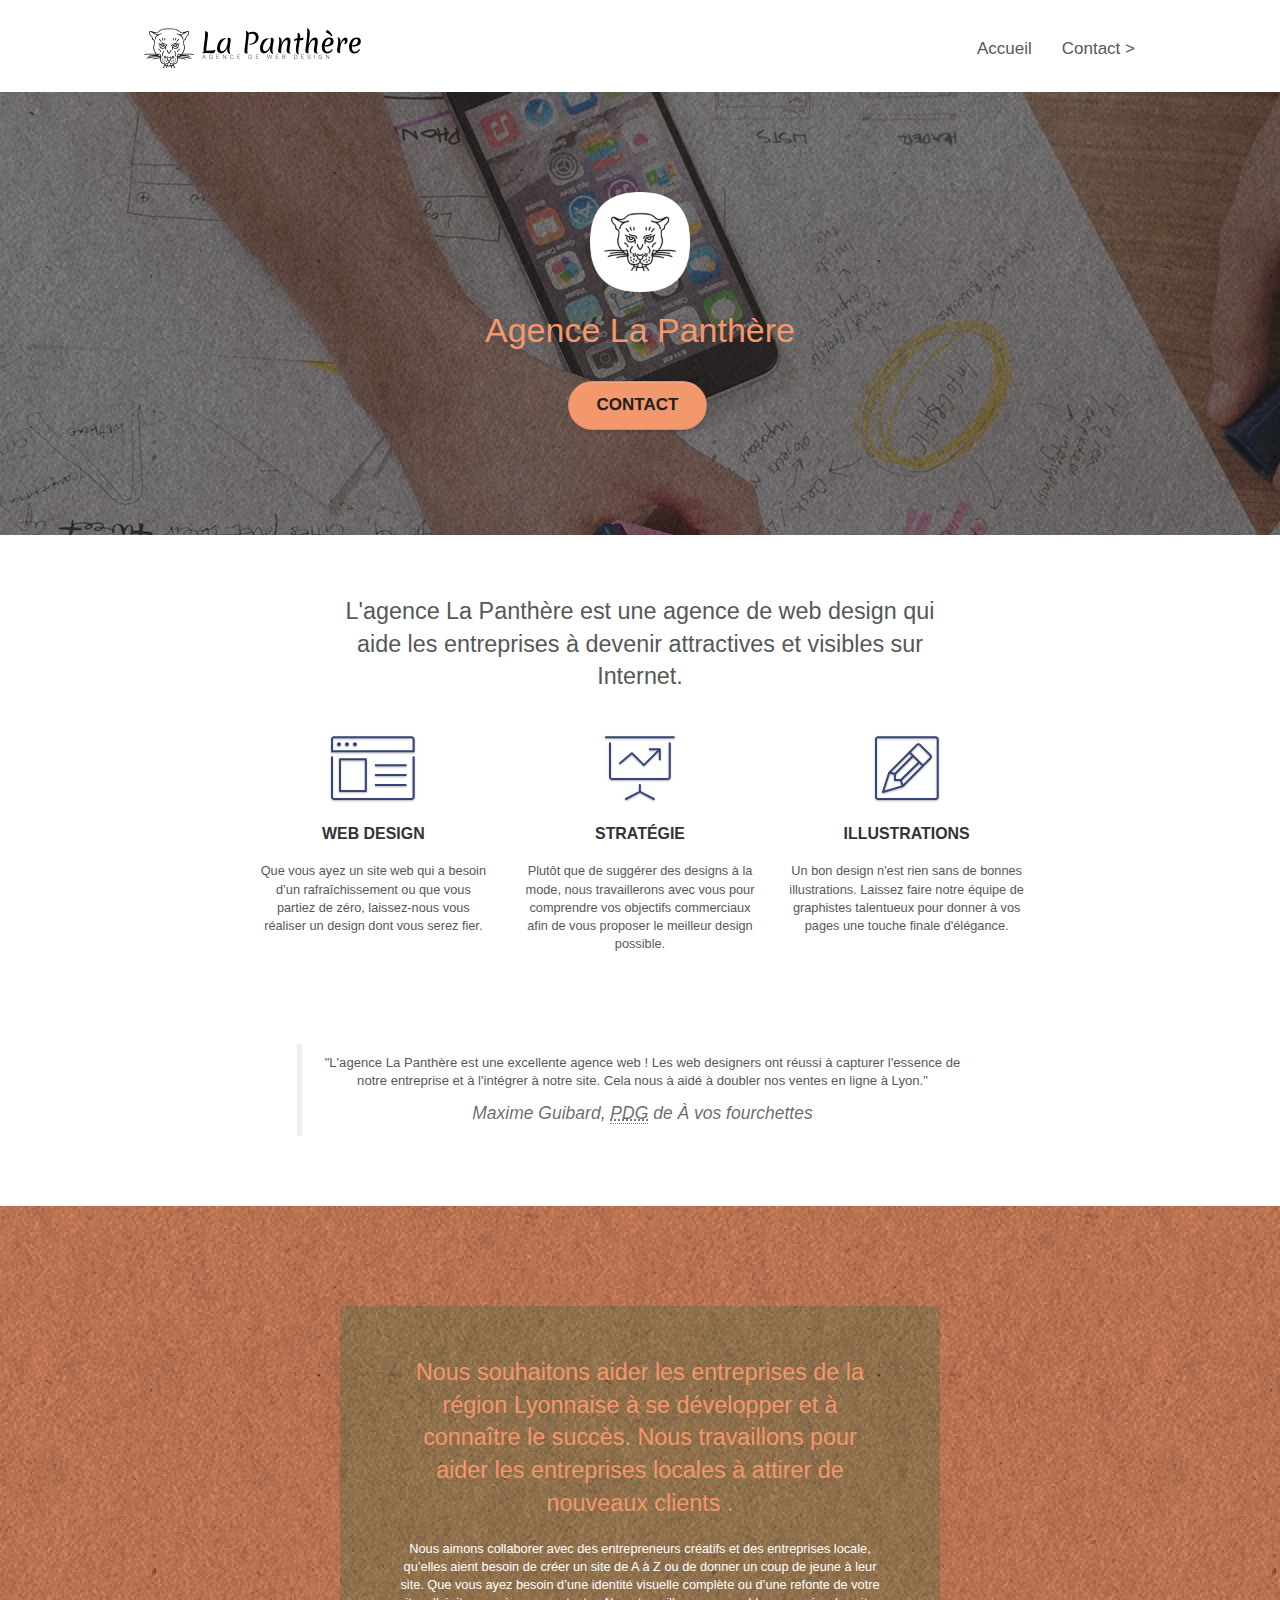
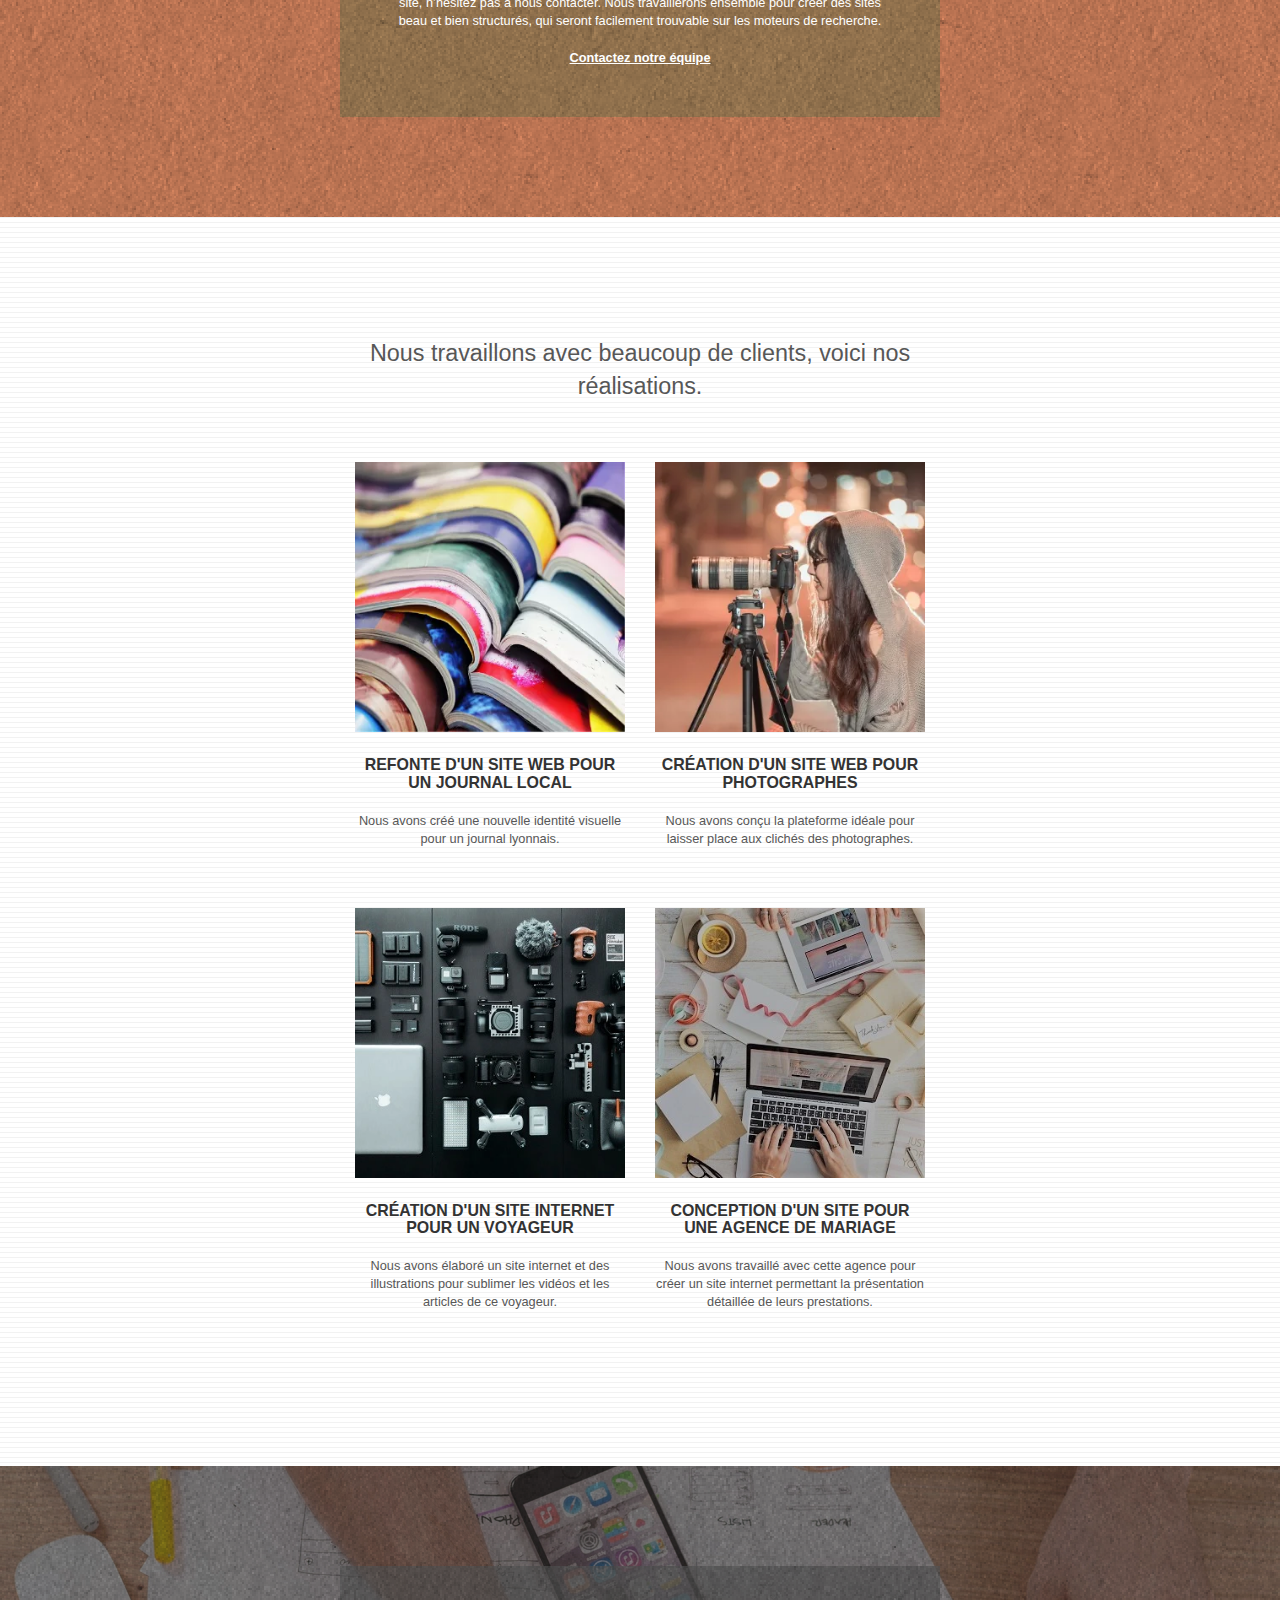
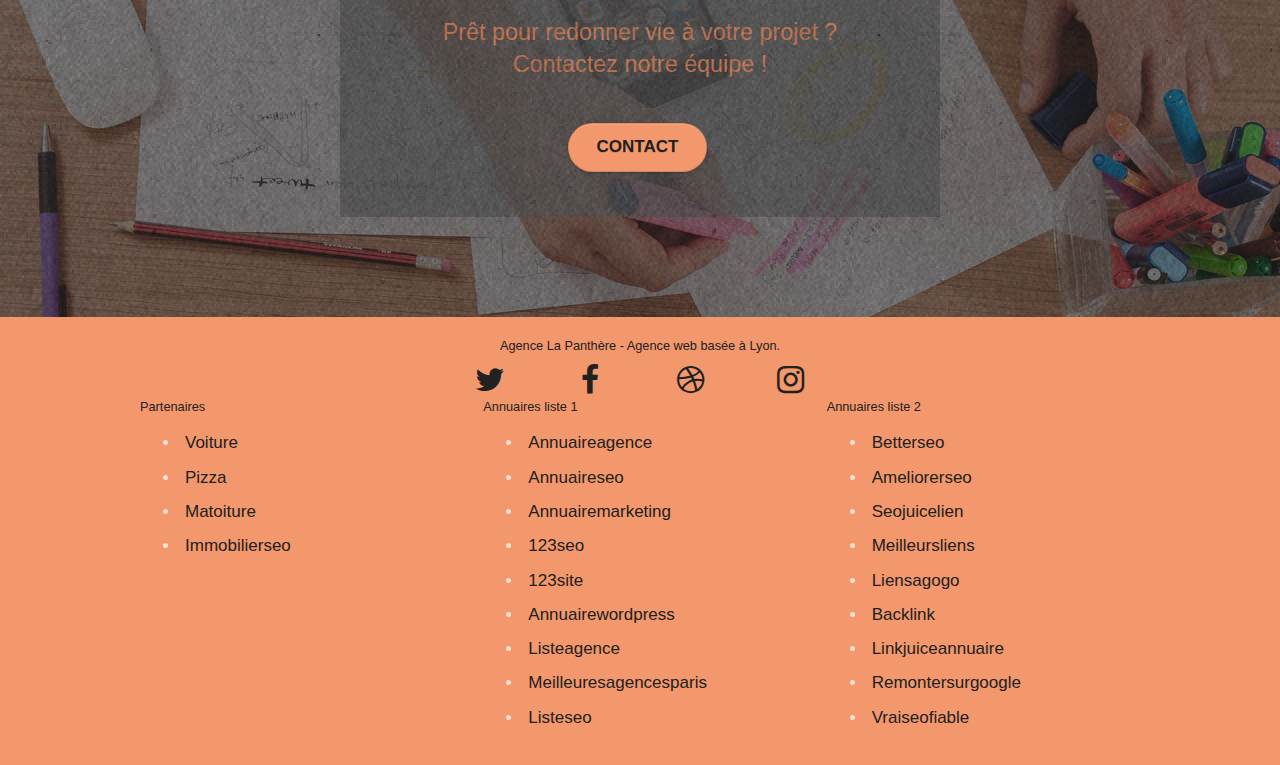
<file: index.html>
<!doctype html>
<html lang="fr">
<head>
    <meta charset="utf-8">
    <meta name="description" content="L'agence La Panthère est une agence de web design qui aide les entreprises à devenir attractives et visibles sur Internet.">
    <meta name="viewport" content="width=device-width, initial-scale=1.0, viewport-fit=cover">
	
	<link rel="shortcut icon" type="image/jpg" href="favicon.jpg">
 
	<style type="text/css">
		html{font-family:sans-serif;-webkit-text-size-adjust:100%;-ms-text-size-adjust:100%}body{margin:0}footer,header,main,nav,section{display:block}[hidden]{display:none}a{background-color:transparent}a:active,a:hover{outline:0}abbr[title]{border-bottom:1px dotted}b{font-weight:700}h1{margin:.67em 0;font-size:2em}img{border:0}svg:not(:root){overflow:hidden}button{margin:0;font:inherit;color:inherit}button{overflow:visible}button{text-transform:none}button{-webkit-appearance:button;cursor:pointer}button[disabled]{cursor:default}button::-moz-focus-inner{padding:0;border:0}@media print{*,:after,:before{color:#000!important;text-shadow:none!important;background:0 0!important;-webkit-box-shadow:none!important;box-shadow:none!important}a,a:visited{text-decoration:underline}a[href]:after{content:" (" attr(href) ")"}abbr[title]:after{content:" (" attr(title) ")"}a[href^="#"]:after,a[href^="javascript:"]:after{content:""}blockquote{border:1px solid #999;page-break-inside:avoid}img{page-break-inside:avoid}img{max-width:100%!important}h2,h3,p{orphans:3;widows:3}h2,h3{page-break-after:avoid}.navbar{display:none}.label{border:1px solid #000}}@font-face{font-family:"Glyphicons Halflings";src:url(../fonts/glyphicons-halflings-regular.eot);src:url(../fonts/glyphicons-halflings-regular.eot?#iefix) format("embedded-opentype"),url(../fonts/glyphicons-halflings-regular.woff2) format("woff2"),url(../fonts/glyphicons-halflings-regular.woff) format("woff"),url(../fonts/glyphicons-halflings-regular.ttf) format("truetype"),url(../fonts/glyphicons-halflings-regular.svg#glyphicons_halflingsregular) format("svg")}*{-webkit-box-sizing:border-box;-moz-box-sizing:border-box;box-sizing:border-box}:after,:before{-webkit-box-sizing:border-box;-moz-box-sizing:border-box;box-sizing:border-box}html{font-size:10px;-webkit-tap-highlight-color:transparent}body{font-family:"Helvetica Neue",Helvetica,Arial,sans-serif;font-size:14px;line-height:1.42857143;color:#333;background-color:#fff}button{font-family:inherit;font-size:inherit;line-height:inherit}a{color:#337ab7;text-decoration:none}a:focus,a:hover{color:#23527c;text-decoration:underline}a:focus{outline:thin dotted;outline:5px auto -webkit-focus-ring-color;outline-offset:-2px}img{vertical-align:middle}.img-responsive{display:block;max-width:100%;height:auto}.sr-only{position:absolute;width:1px;height:1px;padding:0;margin:-1px;overflow:hidden;clip:rect(0,0,0,0);border:0}[role=button]{cursor:pointer}.h1,.h2,.h3,.h4,.h5,.h6,h1,h2,h3,h4,h5,h6{font-family:inherit;font-weight:500;line-height:1.1;color:inherit}.h1,.h2,.h3,h1,h2,h3{margin-top:20px;margin-bottom:10px}.h4,.h5,.h6,h4,h5,h6{margin-top:10px;margin-bottom:10px}.h1,h1{font-size:36px}.h2,h2{font-size:30px}.h3,h3{font-size:24px}.h4,h4{font-size:18px}.h5,h5{font-size:14px}.h6,h6{font-size:12px}p{margin:0 0 10px}.text-center{text-align:center}.page-header{padding-bottom:9px;margin:40px 0 20px;border-bottom:1px solid #eee}ul{margin-top:0;margin-bottom:10px}ul ul{margin-bottom:0}abbr[data-original-title],abbr[title]{cursor:help;border-bottom:1px dotted #777}blockquote{padding:10px 20px;margin:0 0 20px;font-size:17.5px;border-left:5px solid #eee}blockquote p:last-child,blockquote ul:last-child{margin-bottom:0}blockquote footer{display:block;font-size:80%;line-height:1.42857143;color:#777}blockquote footer:before{content:"\2014 \00A0"}.container{padding-right:15px;padding-left:15px;margin-right:auto;margin-left:auto}@media (min-width:768px){.container{width:750px}}@media (min-width:992px){.container{width:970px}}@media (min-width:1200px){.container{width:1170px}}.row{margin-right:-15px;margin-left:-15px}.col-lg-1,.col-lg-10,.col-lg-11,.col-lg-12,.col-lg-2,.col-lg-3,.col-lg-4,.col-lg-5,.col-lg-6,.col-lg-7,.col-lg-8,.col-lg-9,.col-md-1,.col-md-10,.col-md-11,.col-md-12,.col-md-2,.col-md-3,.col-md-4,.col-md-5,.col-md-6,.col-md-7,.col-md-8,.col-md-9,.col-sm-1,.col-sm-10,.col-sm-11,.col-sm-12,.col-sm-2,.col-sm-3,.col-sm-4,.col-sm-5,.col-sm-6,.col-sm-7,.col-sm-8,.col-sm-9,.col-xs-1,.col-xs-10,.col-xs-11,.col-xs-12,.col-xs-2,.col-xs-3,.col-xs-4,.col-xs-5,.col-xs-6,.col-xs-7,.col-xs-8,.col-xs-9{position:relative;min-height:1px;padding-right:15px;padding-left:15px}.col-xs-1,.col-xs-10,.col-xs-11,.col-xs-12,.col-xs-2,.col-xs-3,.col-xs-4,.col-xs-5,.col-xs-6,.col-xs-7,.col-xs-8,.col-xs-9{float:left}.col-xs-12{width:100%}.col-xs-11{width:91.66666667%}.col-xs-10{width:83.33333333%}.col-xs-9{width:75%}.col-xs-8{width:66.66666667%}.col-xs-7{width:58.33333333%}.col-xs-6{width:50%}.col-xs-5{width:41.66666667%}.col-xs-4{width:33.33333333%}.col-xs-3{width:25%}.col-xs-2{width:16.66666667%}.col-xs-1{width:8.33333333%}.col-xs-push-12{left:100%}.col-xs-push-11{left:91.66666667%}.col-xs-push-10{left:83.33333333%}.col-xs-push-9{left:75%}.col-xs-push-8{left:66.66666667%}.col-xs-push-7{left:58.33333333%}.col-xs-push-6{left:50%}.col-xs-push-5{left:41.66666667%}.col-xs-push-4{left:33.33333333%}.col-xs-push-3{left:25%}.col-xs-push-2{left:16.66666667%}.col-xs-push-1{left:8.33333333%}.col-xs-push-0{left:auto}.col-xs-offset-12{margin-left:100%}.col-xs-offset-11{margin-left:91.66666667%}.col-xs-offset-10{margin-left:83.33333333%}.col-xs-offset-9{margin-left:75%}.col-xs-offset-8{margin-left:66.66666667%}.col-xs-offset-7{margin-left:58.33333333%}.col-xs-offset-6{margin-left:50%}.col-xs-offset-5{margin-left:41.66666667%}.col-xs-offset-4{margin-left:33.33333333%}.col-xs-offset-3{margin-left:25%}.col-xs-offset-2{margin-left:16.66666667%}.col-xs-offset-1{margin-left:8.33333333%}.col-xs-offset-0{margin-left:0}@media (min-width:768px){.col-sm-1,.col-sm-10,.col-sm-11,.col-sm-12,.col-sm-2,.col-sm-3,.col-sm-4,.col-sm-5,.col-sm-6,.col-sm-7,.col-sm-8,.col-sm-9{float:left}.col-sm-12{width:100%}.col-sm-11{width:91.66666667%}.col-sm-10{width:83.33333333%}.col-sm-9{width:75%}.col-sm-8{width:66.66666667%}.col-sm-7{width:58.33333333%}.col-sm-6{width:50%}.col-sm-5{width:41.66666667%}.col-sm-4{width:33.33333333%}.col-sm-3{width:25%}.col-sm-2{width:16.66666667%}.col-sm-1{width:8.33333333%}.col-sm-push-12{left:100%}.col-sm-push-11{left:91.66666667%}.col-sm-push-10{left:83.33333333%}.col-sm-push-9{left:75%}.col-sm-push-8{left:66.66666667%}.col-sm-push-7{left:58.33333333%}.col-sm-push-6{left:50%}.col-sm-push-5{left:41.66666667%}.col-sm-push-4{left:33.33333333%}.col-sm-push-3{left:25%}.col-sm-push-2{left:16.66666667%}.col-sm-push-1{left:8.33333333%}.col-sm-push-0{left:auto}.col-sm-offset-12{margin-left:100%}.col-sm-offset-11{margin-left:91.66666667%}.col-sm-offset-10{margin-left:83.33333333%}.col-sm-offset-9{margin-left:75%}.col-sm-offset-8{margin-left:66.66666667%}.col-sm-offset-7{margin-left:58.33333333%}.col-sm-offset-6{margin-left:50%}.col-sm-offset-5{margin-left:41.66666667%}.col-sm-offset-4{margin-left:33.33333333%}.col-sm-offset-3{margin-left:25%}.col-sm-offset-2{margin-left:16.66666667%}.col-sm-offset-1{margin-left:8.33333333%}.col-sm-offset-0{margin-left:0}}@media (min-width:992px){.col-md-1,.col-md-10,.col-md-11,.col-md-12,.col-md-2,.col-md-3,.col-md-4,.col-md-5,.col-md-6,.col-md-7,.col-md-8,.col-md-9{float:left}.col-md-12{width:100%}.col-md-11{width:91.66666667%}.col-md-10{width:83.33333333%}.col-md-9{width:75%}.col-md-8{width:66.66666667%}.col-md-7{width:58.33333333%}.col-md-6{width:50%}.col-md-5{width:41.66666667%}.col-md-4{width:33.33333333%}.col-md-3{width:25%}.col-md-2{width:16.66666667%}.col-md-1{width:8.33333333%}.col-md-push-12{left:100%}.col-md-push-11{left:91.66666667%}.col-md-push-10{left:83.33333333%}.col-md-push-9{left:75%}.col-md-push-8{left:66.66666667%}.col-md-push-7{left:58.33333333%}.col-md-push-6{left:50%}.col-md-push-5{left:41.66666667%}.col-md-push-4{left:33.33333333%}.col-md-push-3{left:25%}.col-md-push-2{left:16.66666667%}.col-md-push-1{left:8.33333333%}.col-md-push-0{left:auto}.col-md-offset-12{margin-left:100%}.col-md-offset-11{margin-left:91.66666667%}.col-md-offset-10{margin-left:83.33333333%}.col-md-offset-9{margin-left:75%}.col-md-offset-8{margin-left:66.66666667%}.col-md-offset-7{margin-left:58.33333333%}.col-md-offset-6{margin-left:50%}.col-md-offset-5{margin-left:41.66666667%}.col-md-offset-4{margin-left:33.33333333%}.col-md-offset-3{margin-left:25%}.col-md-offset-2{margin-left:16.66666667%}.col-md-offset-1{margin-left:8.33333333%}.col-md-offset-0{margin-left:0}}@media (min-width:1200px){.col-lg-1,.col-lg-10,.col-lg-11,.col-lg-12,.col-lg-2,.col-lg-3,.col-lg-4,.col-lg-5,.col-lg-6,.col-lg-7,.col-lg-8,.col-lg-9{float:left}.col-lg-12{width:100%}.col-lg-11{width:91.66666667%}.col-lg-10{width:83.33333333%}.col-lg-9{width:75%}.col-lg-8{width:66.66666667%}.col-lg-7{width:58.33333333%}.col-lg-6{width:50%}.col-lg-5{width:41.66666667%}.col-lg-4{width:33.33333333%}.col-lg-3{width:25%}.col-lg-2{width:16.66666667%}.col-lg-1{width:8.33333333%}.col-lg-push-12{left:100%}.col-lg-push-11{left:91.66666667%}.col-lg-push-10{left:83.33333333%}.col-lg-push-9{left:75%}.col-lg-push-8{left:66.66666667%}.col-lg-push-7{left:58.33333333%}.col-lg-push-6{left:50%}.col-lg-push-5{left:41.66666667%}.col-lg-push-4{left:33.33333333%}.col-lg-push-3{left:25%}.col-lg-push-2{left:16.66666667%}.col-lg-push-1{left:8.33333333%}.col-lg-push-0{left:auto}.col-lg-offset-12{margin-left:100%}.col-lg-offset-11{margin-left:91.66666667%}.col-lg-offset-10{margin-left:83.33333333%}.col-lg-offset-9{margin-left:75%}.col-lg-offset-8{margin-left:66.66666667%}.col-lg-offset-7{margin-left:58.33333333%}.col-lg-offset-6{margin-left:50%}.col-lg-offset-5{margin-left:41.66666667%}.col-lg-offset-4{margin-left:33.33333333%}.col-lg-offset-3{margin-left:25%}.col-lg-offset-2{margin-left:16.66666667%}.col-lg-offset-1{margin-left:8.33333333%}.col-lg-offset-0{margin-left:0}}caption{padding-top:8px;padding-bottom:8px;color:#777;text-align:left}label{display:inline-block;max-width:100%;margin-bottom:5px;font-weight:700}.btn{display:inline-block;padding:6px 12px;margin-bottom:0;font-size:14px;font-weight:400;line-height:1.42857143;text-align:center;white-space:nowrap;vertical-align:middle;-ms-touch-action:manipulation;touch-action:manipulation;cursor:pointer;-webkit-user-select:none;-moz-user-select:none;-ms-user-select:none;user-select:none;background-image:none;border:1px solid transparent;border-radius:4px}.btn:active.focus,.btn:active:focus,.btn:focus{outline:thin dotted;outline:5px auto -webkit-focus-ring-color;outline-offset:-2px}.btn:focus,.btn:hover{color:#333;text-decoration:none}.btn:active{background-image:none;outline:0;-webkit-box-shadow:inset 0 3px 5px rgba(0,0,0,.125);box-shadow:inset 0 3px 5px rgba(0,0,0,.125)}.btn[disabled]{cursor:not-allowed;-webkit-box-shadow:none;box-shadow:none;opacity:.65}.btn-link{font-weight:400;color:#337ab7;border-radius:0}.btn-link,.btn-link:active,.btn-link[disabled]{background-color:transparent;-webkit-box-shadow:none;box-shadow:none}.btn-link,.btn-link:active,.btn-link:focus,.btn-link:hover{border-color:transparent}.btn-link:focus,.btn-link:hover{color:#23527c;text-decoration:underline;background-color:transparent}.btn-link[disabled]:focus,.btn-link[disabled]:hover{color:#777;text-decoration:none}.btn-lg{padding:10px 16px;font-size:18px;line-height:1.3333333;border-radius:6px}.btn-sm{padding:5px 10px;font-size:12px;line-height:1.5;border-radius:3px}.btn-xs{padding:1px 5px;font-size:12px;line-height:1.5;border-radius:3px}.btn-block{display:block;width:100%}.btn-block+.btn-block{margin-top:5px}.collapse{display:none}.collapse.in{display:block}.dropdown{position:relative}.dropdown-toggle:focus{outline:0}.dropdown-header{display:block;padding:3px 20px;font-size:12px;line-height:1.42857143;color:#777;white-space:nowrap}.nav{padding-left:0;margin-bottom:0;list-style:none}.nav>li{position:relative;display:block}.nav>li>a{position:relative;display:block;padding:10px 15px}.nav>li>a:focus,.nav>li>a:hover{text-decoration:none;background-color:#eee}.nav>li>a>img{max-width:none}.navbar{position:relative;min-height:50px;margin-bottom:20px;border:1px solid transparent}@media (min-width:768px){.navbar{border-radius:4px}}@media (min-width:768px){.navbar-header{float:left}}.navbar-collapse{padding-right:15px;padding-left:15px;overflow-x:visible;-webkit-overflow-scrolling:touch;border-top:1px solid transparent;-webkit-box-shadow:inset 0 1px 0 rgba(255,255,255,.1);box-shadow:inset 0 1px 0 rgba(255,255,255,.1)}.navbar-collapse.in{overflow-y:auto}@media (min-width:768px){.navbar-collapse{width:auto;border-top:0;-webkit-box-shadow:none;box-shadow:none}.navbar-collapse.collapse{display:block!important;height:auto!important;padding-bottom:0;overflow:visible!important}.navbar-collapse.in{overflow-y:visible}}.container>.navbar-collapse,.container>.navbar-header{margin-right:-15px;margin-left:-15px}@media (min-width:768px){.container>.navbar-collapse,.container>.navbar-header{margin-right:0;margin-left:0}}.navbar-brand{float:left;height:50px;padding:15px;font-size:18px;line-height:20px}.navbar-brand:focus,.navbar-brand:hover{text-decoration:none}.navbar-brand>img{display:block}@media (min-width:768px){.navbar>.container .navbar-brand{margin-left:-15px}}.navbar-toggle{position:relative;float:right;padding:9px 10px;margin-top:8px;margin-right:15px;margin-bottom:8px;background-color:transparent;background-image:none;border:1px solid transparent;border-radius:4px}.navbar-toggle:focus{outline:0}.navbar-toggle .icon-bar{display:block;width:22px;height:2px;border-radius:1px}.navbar-toggle .icon-bar+.icon-bar{margin-top:4px}@media (min-width:768px){.navbar-toggle{display:none}}.navbar-nav{margin:7.5px -15px}.navbar-nav>li>a{padding-top:10px;padding-bottom:10px;line-height:20px}@media (min-width:768px){.navbar-nav{float:left;margin:0}.navbar-nav>li{float:left}.navbar-nav>li>a{padding-top:15px;padding-bottom:15px}}.navbar-btn{margin-top:8px;margin-bottom:8px}.navbar-btn.btn-sm{margin-top:10px;margin-bottom:10px}.navbar-btn.btn-xs{margin-top:14px;margin-bottom:14px}.navbar-text{margin-top:15px;margin-bottom:15px}@media (min-width:768px){.navbar-text{float:left;margin-right:15px;margin-left:15px}}.label{display:inline;padding:.2em .6em .3em;font-size:75%;font-weight:700;line-height:1;color:#fff;text-align:center;white-space:nowrap;vertical-align:baseline;border-radius:.25em}a.label:focus,a.label:hover{color:#fff;text-decoration:none;cursor:pointer}.label:empty{display:none}.btn .label{position:relative;top:-1px}@-webkit-keyframes progress-bar-stripes{from{background-position:40px 0}to{background-position:0 0}}@-o-keyframes progress-bar-stripes{from{background-position:40px 0}to{background-position:0 0}}@keyframes progress-bar-stripes{from{background-position:40px 0}to{background-position:0 0}}.media{margin-top:15px}.media:first-child{margin-top:0}.media,.media-body{overflow:hidden;zoom:1}.media-body{width:10000px}.media-object{display:block}.media-body{display:table-cell;vertical-align:top}.container:after,.container:before,.nav:after,.nav:before,.navbar-collapse:after,.navbar-collapse:before,.navbar-header:after,.navbar-header:before,.navbar:after,.navbar:before,.row:after,.row:before{display:table;content:" "}.container:after,.nav:after,.navbar-collapse:after,.navbar-header:after,.navbar:after,.row:after{clear:both}.center-block{display:block;margin-right:auto;margin-left:auto}.hidden{display:none!important}@media (max-width:767px){.hidden-xs{display:none!important}}@media (min-width:768px) and (max-width:991px){.hidden-sm{display:none!important}}@media (min-width:992px) and (max-width:1199px){.hidden-md{display:none!important}}@media (min-width:1200px){.hidden-lg{display:none!important}}
	</style>
	<link rel="preload" href="./css/bootstrap.css" as="style" onload="this.onload=null;this.rel='stylesheet'">
	<noscript><link rel="stylesheet" href="./css/bootstrap.css"></noscript>

	<style type="text/css">
		:root{--sair:env(safe-area-inset-right);--sail:env(safe-area-inset-left);--sait:env(safe-area-inset-top);--saib:env(safe-area-inset-bottom)}body{font-size:1.7rem;margin:0;padding:0;background:#fff;overflow-x:hidden;-webkit-font-smoothing:antialiased;-moz-osx-font-smoothing:grayscale}#skip_to_main{position:absolute;z-index:99;background-color:#f3976c;color:#212121!important;padding:.5em 1em;border-bottom-right-radius:16px;box-shadow:0 0 5px 0 rgba(0,0,0,.5);top:0;left:0;font-weight:700;transform:translateY(-200%)}#skip_to_main:focus{transform:translateY(0)}a,button{transition:all .3s ease-in-out;outline-offset:5px}a:hover{text-decoration:none;cursor:pointer}.bloc{width:100%;clear:both;background:50% 50% no-repeat;padding:0 50px;-webkit-background-size:cover;-moz-background-size:cover;-o-background-size:cover;background-size:cover;position:relative}.bloc .container{padding-left:0;padding-right:0}.bloc-lg{padding:100px 50px}.bloc-md{padding:50px}.bloc-sm{padding:20px 50px}.bg-b-edge,.bg-br-edge,.bg-center,.bg-l-edge,.bg-r-edge,.bg-repeat,.bg-t-edge{-webkit-background-size:auto!important;-moz-background-size:auto!important;-o-background-size:auto!important;background-size:auto!important}.bg-repeat{background:repeat}.bg-t-edge{background:top no-repeat}.bloc-bg-texture::before{content:"";background-size:2px 2px;position:absolute;top:0;bottom:0;left:0;right:0}.texture-paper::before{background-size:280px 280px}.webp .texture-paper::before{background:url(img/texture-paper.webp)}.no-webp .texture-paper::before{background:url(img/texture-paper.png)}.b-parallax{background-attachment:fixed}.d-bloc{color:rgba(255,255,255,.7)}.d-bloc button:hover{color:rgba(255,255,255,.9)}.d-bloc .a-btn,.d-bloc .navbar a,.d-bloc .navbar-brand,.d-bloc a .icon-lg,.d-bloc a .icon-md,.d-bloc a .icon-sm,.d-bloc h1 a,.d-bloc h2 a,.d-bloc h3 a,.d-bloc h4 a,.d-bloc h5 a,.d-bloc h6 a,.d-bloc p a{color:rgba(255,255,255,.6)}.d-bloc .a-btn:hover,.d-bloc .navbar a:hover,.d-bloc .navbar-brand:hover,.d-bloc a:hover .icon-lg,.d-bloc a:hover .icon-md,.d-bloc a:hover .icon-sm,.d-bloc h1 a:hover,.d-bloc h2 a:hover,.d-bloc h3 a:hover,.d-bloc h4 a:hover,.d-bloc h5 a:hover,.d-bloc h6 a:hover,.d-bloc p a:hover{color:rgba(255,255,255,1)}.d-bloc .navbar-toggle .icon-bar{background:rgba(255,255,255,1)}.l-bloc{color:rgba(0,0,0,.6)}.l-bloc button:hover{color:rgba(0,0,0,.7)}.l-bloc .a-btn,.l-bloc .navbar a,.l-bloc .navbar-brand,.l-bloc a .icon-lg,.l-bloc a .icon-md,.l-bloc a .icon-sm,.l-bloc h1 a,.l-bloc h2 a,.l-bloc h3 a,.l-bloc h4 a,.l-bloc h5 a,.l-bloc h6 a,.l-bloc p a{color:rgba(0,0,0,.6)}.l-bloc .a-btn:hover,.l-bloc .navbar a:hover,.l-bloc .navbar-brand:hover,.l-bloc a:hover .icon-lg,.l-bloc a:hover .icon-md,.l-bloc a:hover .icon-sm,.l-bloc h1 a:hover,.l-bloc h2 a:hover,.l-bloc h3 a:hover,.l-bloc h4 a:hover,.l-bloc h5 a:hover,.l-bloc h6 a:hover,.l-bloc p a:hover{color:rgba(0,0,0,1)}.l-bloc .navbar-toggle .icon-bar{color:rgba(0,0,0,.6)}.voffset{margin-top:30px}.voffset-lg{margin-top:80px}.row-no-gutters{margin-right:0;margin-left:0}.row.row-no-gutters>[class*=" col-"],.row.row-no-gutters>[class^=col-]{padding-right:0;padding-left:0}#bloc-1-hero h1{font-size:2em}#bloc-5-cta .black-background{background-color:hsla(0,0%,40%,.7)}.navbar{margin-bottom:0;z-index:1}.navbar-brand{height:auto;padding:3px 15px;font-size:1.5625em;font-weight:400;font-weight:600;line-height:44px}.navbar-brand img{max-height:200px;margin:0 5px 0 0;display:inline;width:100%;aspect-ratio:60/11}.navbar-brand img[src$=svg]{min-width:100px}.nav-center .navbar-brand img{margin:0}.navbar .nav{padding-top:2px;margin-right:-16px;float:right;z-index:1}.nav>li{float:left;margin-top:4px;font-size:1em}.nav>li a:focus,.nav>li a:hover{background:0 0}.navbar-toggle{margin:10px 10px 0 0;border:0}.navbar-toggle:hover{background:0 0!important}.navbar-toggle .icon-bar{background-color:rgba(0,0,0,.5);width:26px}@media (min-width:768px){.site-navigation{position:absolute;top:50%;right:20px;transform:translate(0,-50%);-webkit-transform:translateY(-50%)}.nav-center{text-align:center}.nav-center .navbar-header{width:100%}.nav-center .nav>li,.nav-center .navbar-brand,.nav-center .navbar-header{float:none;display:inline-block}.nav-center .site-navigation{position:relative;width:100%;right:0;margin-right:0;margin-top:20px}}.nav>li>.dropdown a{background:0 0!important;display:block;padding:14px 15px}.mg-md{margin-top:10px;margin-bottom:20px}.mg-lg{margin-top:10px;margin-bottom:40px}.btn{margin:0 5px 5px 0}.btn-d,.btn-d:focus,.btn-d:hover{color:#fff;background:rgba(0,0,0,.3)}.btn-rd{border-radius:40px}.btn-clean{border:1px solid rgba(0,0,0,.08);border-bottom-color:rgba(0,0,0,.1);text-shadow:0 1px 0 rgba(0,0,1,.1);box-shadow:0 1px 3px rgba(0,0,1,.25),inset 0 1px 0 0 rgba(255,255,255,.15)}.icon-md{font-size:1.875em!important}.icon-lg{font-size:3.75em!important}.sm-shadow{text-shadow:0 1px 2px rgba(0,0,0,.3)}a[data-lightbox]{position:relative;display:block;text-align:center}a[data-lightbox]:hover::before{content:"+";font-family:HelveticaNeue-Light,"Helvetica Neue Light","Helvetica Neue",Helvetica,Arial;font-size:2em;width:50px;height:50px;margin-left:-25px;border-radius:50%;background:rgba(0,0,0,.6);color:#fff;font-weight:100;z-index:1;position:absolute;top:50%;transform:translateY(-50%);-webkit-transform:translateY(-50%)}a[data-lightbox]:hover img{opacity:.6;-webkit-animation-fill-mode:none;animation-fill-mode:none}.lightbox-caption{padding:20px;color:#fff;background:rgba(0,0,0,.5);position:absolute;left:15px;right:15px;bottom:5px}.snapshot-lb .lightbox-caption{padding:0;color:rgba(0,0,0,.5);background:0 0}.btn,a,h1,h2,h3,h4,h5,h6,label,p{font-family:helvetica;font-weight:400;color:#575757!important}.container{max-width:1000px}.hero-bloc-text{font-size:2.375em}p{font-size:.75em}.footer-nav a{padding:5px;display:inline-block}.tight-width-whitespace{max-width:600px;margin:auto}.h1{font-size:1.25em;font-family:"Open Sans"}.cta-hero{margin-top:22px;color:#fff!important;text-transform:uppercase;padding:12px 28px;font-size:1em;font-weight:700}.social{max-width:400px;margin:auto}h2{font-size:1.375em;line-height:1.4em}h3{font-size:.9375em;text-transform:uppercase;font-weight:700;color:#333!important}.med-width-whitespace{max-width:800px;margin:auto;box-shadow:0 0 0 #000}h1{color:#333!important}h4{color:#333!important}.icons{margin-bottom:14px;margin-top:24px}.white{color:#fff!important}.black{color:#212121!important}.portfolio-thumb{margin-bottom:24px;max-width:300px;margin-left:auto;margin-right:auto;width:100%;aspect-ratio:1/1}.portfolio-row{margin-bottom:44px;margin-top:50px}.black-background{background-color:rgba(165,147,99,.7);padding:40px}.bold-link{font-weight:900;text-decoration:underline!important}.bgc-white{background-color:#fff}.bgc-dark-slate-blue{background-color:#364577}.bgc-atomic-tangerine{background-color:#f3976c}.tc-white{color:#f3976c!important}.btn-atomic-tangerine{background:#f3976c;color:#212121!important}.btn-atomic-tangerine:hover{background:#c27956!important;color:#212121!important}.ltc-white{color:#fff!important}.ltc-white:hover{color:#ccc!important}.ltc-atomic-tangerine{color:#f3976c!important}.ltc-atomic-tangerine:hover{color:#c27956!important}.icon-dark-slate-blue{color:#364577!important;border-color:#364577!important}.bg-lines-h2-bg{background-image:url(img/lines-h2-bg.png)}@media (min-width:601px){.webp .bg-banniere{background-image:url(img/background-hero-desktop.webp)}.no-webp .bg-banniere{background-image:url(img/background-hero-desktop.jpg)}.webp .bg-presentation{background-image:url(img/background-bloc-3-desktop.webp)}.no-webp .bg-presentation{background-image:url(img/background-bloc-3-desktop.jpg)}}@media (max-width:600px){.webp .bg-banniere{background-image:url(img/background-hero-mobile.webp)}.no-webp .bg-banniere{background-image:url(img/background-hero-mobile.jpg)}.webp .bg-presentation{background-image:url(img/background-bloc-3-mobile.webp)}.no-webp .bg-presentation{background-image:url(img/background-bloc-3-mobile.jpg)}}@media (max-width:1024px){.bloc{padding-left:20px;padding-right:20px}}@media (max-width:992px) and (min-width:768px){.navbar .nav{max-width:80%}.nav-center.navbar .nav{max-width:100%}}@media only screen and (min-width:768px) and (max-width:1024px) and (orientation:landscape){.b-parallax{background-attachment:scroll}}@media only screen and (min-width:1024px) and (max-width:1366px) and (-webkit-min-device-pixel-ratio:1.5){.b-parallax{background-attachment:scroll}}@media (max-width:991px){.container{width:100%}.b-parallax{background-attachment:scroll}#hero-bloc,.page-container{overflow-x:hidden;position:relative}.bloc{padding-left:var(--sail,0);padding-right:var(--sair,0)}}@media (max-width:767px){.page-container{overflow-x:hidden;position:relative}h1,h2,h3,h4,h5,h6,p{padding-left:10px!important;padding-right:10px!important}.b-parallax{background-attachment:scroll}.navbar .nav{padding-top:0;border-top:1px solid rgba(0,0,0,.2);float:none!important}.navbar.row{margin-left:0;margin-right:0}.site-navigation{position:inherit;transform:none;-webkit-transform:none;-ms-transform:none}.nav>li{margin-top:0;border-bottom:1px solid rgba(0,0,0,.1);background:rgba(0,0,0,.05);text-align:left;padding-left:15px;width:100%}.nav>li:hover{background:rgba(0,0,0,.08)}#hero-bloc .navbar .nav{background:rgba(0,0,0,.8)}#hero-bloc .navbar .nav a{color:rgba(255,255,255,.6)}.hero{padding:50px 0}.hero-nav{left:-1px;right:-1px}.navbar-collapse{padding:0;overflow-x:hidden;-webkit-box-shadow:none;box-shadow:none}.navbar-brand img{max-height:40px;width:auto}.bloc{padding-left:0;padding-right:0}.bloc-lg{padding:40px 0}.bloc-md,.bloc-sm{padding-left:0;padding-right:0}.a-block{padding:0 10px}.voffset{margin-top:5px}.voffset-md{margin-top:20px}.voffset-lg{margin-top:30px}}@media (max-width:400px){.bloc{padding-left:0;padding-right:0}}
	</style>
	<link rel="preload" href="style.css" as="style" onload="this.onload=null;this.rel='stylesheet'">
	<noscript><link rel="stylesheet" href="style.css"></noscript>

	<link rel="preload" href="./css/font-awesome.css" as="style" onload="this.onload=null;this.rel='stylesheet'">
	<noscript><link rel="stylesheet" href="./css/font-awesome.css"></noscript>
	<link rel="preload" href="./css/et-line.css" as="style" onload="this.onload=null;this.rel='stylesheet'">
	<noscript><link rel="stylesheet" href="./css/et-line.css"></noscript>
	
	<link media="(min-width: 601px)" rel="preload" as="image" href="./img/background-hero-desktop.webp" type="image/webp">
	<link media="(max-width: 600px)" rel="preload" as="image" href="./img/background-hero-mobile.webp" type="image/webp">

	<link rel="preload" as="script" href="./js/blocs.js">
	<link rel="preload" as="script" href="./js/jquery.touchSwipe.js">

	<script>
		/*! modernizr 3.6.0 (Custom Build) | MIT *
	 * https://modernizr.com/download/?-webp-setclasses !*/
	!function(e,n,A){function o(e,n){return typeof e===n}function t(){var e,n,A,t,a,i,l;for(var f in r)if(r.hasOwnProperty(f)){if(e=[],n=r[f],n.name&&(e.push(n.name.toLowerCase()),n.options&&n.options.aliases&&n.options.aliases.length))for(A=0;A<n.options.aliases.length;A++)e.push(n.options.aliases[A].toLowerCase());for(t=o(n.fn,"function")?n.fn():n.fn,a=0;a<e.length;a++)i=e[a],l=i.split("."),1===l.length?Modernizr[l[0]]=t:(!Modernizr[l[0]]||Modernizr[l[0]]instanceof Boolean||(Modernizr[l[0]]=new Boolean(Modernizr[l[0]])),Modernizr[l[0]][l[1]]=t),s.push((t?"":"no-")+l.join("-"))}}function a(e){var n=u.className,A=Modernizr._config.classPrefix||"";if(c&&(n=n.baseVal),Modernizr._config.enableJSClass){var o=new RegExp("(^|\\s)"+A+"no-js(\\s|$)");n=n.replace(o,"$1"+A+"js$2")}Modernizr._config.enableClasses&&(n+=" "+A+e.join(" "+A),c?u.className.baseVal=n:u.className=n)}function i(e,n){if("object"==typeof e)for(var A in e)f(e,A)&&i(A,e[A]);else{e=e.toLowerCase();var o=e.split("."),t=Modernizr[o[0]];if(2==o.length&&(t=t[o[1]]),"undefined"!=typeof t)return Modernizr;n="function"==typeof n?n():n,1==o.length?Modernizr[o[0]]=n:(!Modernizr[o[0]]||Modernizr[o[0]]instanceof Boolean||(Modernizr[o[0]]=new Boolean(Modernizr[o[0]])),Modernizr[o[0]][o[1]]=n),a([(n&&0!=n?"":"no-")+o.join("-")]),Modernizr._trigger(e,n)}return Modernizr}var s=[],r=[],l={_version:"3.6.0",_config:{classPrefix:"",enableClasses:!0,enableJSClass:!0,usePrefixes:!0},_q:[],on:function(e,n){var A=this;setTimeout(function(){n(A[e])},0)},addTest:function(e,n,A){r.push({name:e,fn:n,options:A})},addAsyncTest:function(e){r.push({name:null,fn:e})}},Modernizr=function(){};Modernizr.prototype=l,Modernizr=new Modernizr;var f,u=n.documentElement,c="svg"===u.nodeName.toLowerCase();!function(){var e={}.hasOwnProperty;f=o(e,"undefined")||o(e.call,"undefined")?function(e,n){return n in e&&o(e.constructor.prototype[n],"undefined")}:function(n,A){return e.call(n,A)}}(),l._l={},l.on=function(e,n){this._l[e]||(this._l[e]=[]),this._l[e].push(n),Modernizr.hasOwnProperty(e)&&setTimeout(function(){Modernizr._trigger(e,Modernizr[e])},0)},l._trigger=function(e,n){if(this._l[e]){var A=this._l[e];setTimeout(function(){var e,o;for(e=0;e<A.length;e++)(o=A[e])(n)},0),delete this._l[e]}},Modernizr._q.push(function(){l.addTest=i}),Modernizr.addAsyncTest(function(){function e(e,n,A){function o(n){var o=n&&"load"===n.type?1==t.width:!1,a="webp"===e;i(e,a&&o?new Boolean(o):o),A&&A(n)}var t=new Image;t.onerror=o,t.onload=o,t.src=n}var n=[{uri:"[data-uri]",name:"webp"},{uri:"[data-uri]",name:"webp.alpha"},{uri:"[data-uri]",name:"webp.animation"},{uri:"[data-uri]",name:"webp.lossless"}],A=n.shift();e(A.name,A.uri,function(A){if(A&&"load"===A.type)for(var o=0;o<n.length;o++)e(n[o].name,n[o].uri)})}),t(),a(s),delete l.addTest,delete l.addAsyncTest;for(var p=0;p<Modernizr._q.length;p++)Modernizr._q[p]();e.Modernizr=Modernizr}(window,document);
	</script>

	<script defer src="https://ajax.googleapis.com/ajax/libs/jquery/3.6.1/jquery.min.js"></script>	
	<script defer src="https://cdn.jsdelivr.net/npm/bootstrap@3.4.1/dist/js/bootstrap.min.js" integrity="sha384-aJ21OjlMXNL5UyIl/XNwTMqvzeRMZH2w8c5cRVpzpU8Y5bApTppSuUkhZXN0VxHd" crossorigin="anonymous"></script>
	<script src="./js/blocs.js" defer></script>
	<script src="./js/jquery.touchSwipe.js" defer></script>

    <title>La Panthère - Acceuil</title>
    
<!-- Analytics -->
 
<!-- Analytics END -->
    
</head>
<body>
<a href="#main" id="skip_to_main">aller au contenu principal</a>
<!-- Principal conteneur -->
<div class="page-container">
    
<!-- bloc-0 -->
<header class="bloc bgc-white l-bloc " id="bloc-0">
	<div class="container bloc-sm">

		<nav class="navbar row">
			<div class="navbar-header">
				<a class="navbar-brand" href="index.html"><img src="img/agence-la-panthere-monochrome.svg" alt="logo agence de web design La panthère" height="40" /></a>
				<button id="nav-toggle" type="button" class="ui-navbar-toggle navbar-toggle" data-toggle="collapse" data-target=".navbar-1">
					<span class="sr-only">Toggle navigation</span><span class="icon-bar"></span><span class="icon-bar"></span><span class="icon-bar"></span>
				</button>
			</div>
			<div class="collapse navbar-collapse navbar-1 special-dropdown-nav">
				<ul class="site-navigation nav navbar-nav">
					<li>
						<a href="index.html">Accueil</a>
					</li>
					<li>
						<a href="contact.html">Contact <span aria-hidden="true">&gt;</span></a>
					</li>
				</ul>
			</div>
		</nav>
	</div>
</header>
<!-- bloc-0 END -->

<main id="main">

<!-- bloc-1-presentation -->
<section class="bloc bgc-dark-slate-blue bg-banniere d-bloc bg-t-edge bloc-bg-texture texture-paper b-parallax" id="bloc-1-hero">
	<div class="container bloc-lg">
		<div class="row tight-width-whitespace">
			<div class="col-sm-12">
				<picture>
					<source srcset="img/logo.webp">
					<img src="img/logo.png" class="center-block image-resize-mode" width="100" height="100" alt="" />
				</picture>
				<h1 class="text-center hero-bloc-text tc-white ">
					Agence La Panthère
				</h1>
				<div class="text-center">
					<a href="contact.html" class="btn btn-lg btn-clean btn-rd cta-hero btn-atomic-tangerine" id="cta-hero">Contact</a>
				</div>
			</div>
		</div>
	</div>
</section>
<!-- bloc-1-presentation END -->

<!-- bloc-2-services -->
<section class="bloc bgc-white l-bloc" id="bloc-2-services">
	<div class="container bloc-md">
		<div class="row tight-width-whitespace">
			<h2 class="mg-md text-center">
				L'agence La Panthère est une agence de web design qui aide les entreprises à devenir attractives et visibles sur Internet.
			</h2>
		</div>
		<div class="row voffset-lg med-width-whitespace">
			<div class="col-sm-4">
				<div class="text-center">
					<span class="et-icon-browser sm-shadow icon-dark-slate-blue icons icon-lg" aria-hidden="true"></span>
				</div>
				<h3 class="mg-md text-center">
					Web design
				</h3>
				<p class="text-center ">
					Que vous ayez un site web qui a besoin d&rsquo;un rafraîchissement ou que vous partiez de zéro, laissez-nous vous réaliser un design dont vous serez fier.
				</p>
			</div>
			<div class="col-sm-4">
				<div class="text-center">
					<span class="et-icon-presentation sm-shadow icon-dark-slate-blue icons icon-lg" aria-hidden="true"></span>
				</div>
				<h3 class="mg-md text-center">
					Stratégie
				</h3>
				<p class="text-center ">
					Plutôt que de suggérer des designs à la mode, nous travaillerons avec vous pour comprendre vos objectifs commerciaux afin de vous proposer le meilleur design possible.<br>
				</p>
			</div>
			<div class="col-sm-4">
				<div class="text-center">
					<span class="et-icon-edit sm-shadow icon-dark-slate-blue icons icon-lg" aria-hidden="true"></span>
				</div>
				<h3 class="mg-md text-center">
					Illustrations
				</h3>
				<p class="text-center ">
					Un bon design n'est rien sans de bonnes illustrations. Laissez faire notre équipe de graphistes talentueux pour donner à vos pages une touche finale d'élégance.
				</p>
			</div>
		</div>
		<div class="row voffset-lg voffset">
			<blockquote class="col-xs-12 col-md-8 col-md-offset-2 text-center">
				<p>"L'agence La Panthère est une excellente agence web ! Les web designers ont réussi à capturer l'essence de notre entreprise et à l'intégrer à notre site. Cela nous à aidé à doubler nos ventes en ligne à Lyon."</p>
				<cite>Maxime Guibard, <abbr title="Président-directeur général">PDG</abbr> de À vos fourchettes</cite>
			</blockquote>
		</div>
	</div>
</section>
<!-- bloc-2-services END -->

<!-- bloc-3-what-i-do -->
<section class="bloc tc-white bgc-atomic-tangerine bg-presentation d-bloc bloc-bg-texture texture-paper b-parallax" id="bloc-3-what-i-do">
	<div class="container bloc-lg">
		<div class="row tight-width-whitespace black-background">
			<div class="col-sm-12">
				<h2 class="mg-md text-center tc-white">
					Nous souhaitons aider les entreprises de la région Lyonnaise à se développer et à connaître le succès. Nous travaillons pour aider les entreprises locales à attirer de nouveaux clients .<br>
				</h2>
				<p class="text-center white">
					Nous aimons collaborer avec des entrepreneurs créatifs et des entreprises locale, qu’elles aient besoin de créer un site de A à Z ou de donner un coup de jeune à leur site. Que vous ayez besoin d’une identité visuelle complète ou d’une refonte de votre site, n’hésitez pas à nous contacter. Nous travaillerons ensemble pour créer des sites beau et bien structurés, qui seront facilement trouvable sur les moteurs de recherche. <br><br><a class="ltc-white bold-link" href="contact.html">Contactez notre équipe</a><br>
				</p>
			</div>
		</div>
	</div>
</section>
<!-- bloc-3-what-i-do END -->

<!-- bloc-4-portfolio -->
<section class="bloc bgc-white bg-lines-h2-bg bg-repeat l-bloc" id="bloc-4-portfolio">
	<div class="container bloc-lg">
		<div class="row tight-width-whitespace">
			<h2 class="col-sm-12 text-center">
				Nous travaillons avec beaucoup de clients, voici nos réalisations.
			</h2>
		</div>
		<div class="row tight-width-whitespace portfolio-row">
			<div class="col-sm-6">
				<a href="#" title="Ouvrir la gallerie" data-lightbox="img/refonte-site-journal-local.jpg" data-gallery-id="gallery-1" data-caption="Refonte d'un site web pour un journal local" data-frame="snapshot-lb">
					<picture>
						<source srcset="img/refonte-site-journal-local-thumb.webp">
						<img src="img/refonte-site-journal-local-thumb.jpg" alt="" class="img-responsive portfolio-thumb" />
					</picture>
				</a>
				<h3 id="pc-1-title" class="mg-md text-center">
					Refonte d'un site web pour un journal local
				</h3>
				<p id="pc-1-description" class="text-center">
					Nous avons créé une nouvelle identité visuelle pour un journal lyonnais.
				</p>
			</div>
			<div class="col-sm-6">
				<a href="#" title="Ouvrir la gallerie" data-lightbox="img/creation-site-pour-photographes.jpg" data-gallery-id="gallery-1" data-caption="Création d'un site web pour photographes" data-frame="snapshot-lb">
					<picture>
						<source srcset="img/creation-site-pour-photographes-thumb.webp">
						<img src="img/creation-site-pour-photographes-thumb.jpg" class="img-responsive portfolio-thumb" alt="" />
					</picture>
				</a>
				<h3 class="mg-md text-center">
					Création d'un site web pour photographes
				</h3>
				<p class="text-center">
					Nous avons conçu la plateforme idéale pour laisser place aux clichés des photographes.
				</p>
			</div>
		</div>
		<div class="row tight-width-whitespace portfolio-row">
			<div class="col-sm-6">
				<a href="#" title="Ouvrir la gallerie" data-lightbox="img/creation-site-pour-un-voyageur.jpg" data-gallery-id="gallery-1" data-caption="Création d'un site internet pour un voyageur" data-frame="snapshot-lb">
					<picture>
						<source srcset="img/creation-site-pour-un-voyageur.webp">
						<img src="img/creation-site-pour-un-voyageur.jpg" class="img-responsive portfolio-thumb" alt=""/>
					</picture>
				</a>
				<h3 class="mg-md text-center">
					Création d'un site internet pour un voyageur
				</h3>
				<p class="text-center">
					Nous avons élaboré un site internet et des illustrations pour sublimer les vidéos et les articles de ce voyageur.
				</p>
			</div>
			<div class="col-sm-6">
				<a href="#" title="Ouvrir la gallerie" data-lightbox="img/conception-site-agence-mariage.jpg" data-gallery-id="gallery-1" data-caption="Conception d'un site pour une agence de mariage" data-frame="snapshot-lb">
					<picture>
						<source srcset="img/conception-site-agence-mariage.webp">
						<img src="img/conception-site-agence-mariage.jpg" class="img-responsive portfolio-thumb" alt="" />
					</picture>
				</a>
				<h3 class="mg-md text-center">
					Conception d'un site pour une agence de mariage
				</h3>
				<p class="text-center">
					Nous avons travaillé avec cette agence pour créer un site internet permettant la présentation détaillée de leurs prestations.
				</p>
			</div>
		</div>
	</div>
</section>
<!-- bloc-4-portfolio END -->

<!-- bloc-5-cta -->
<section class="bloc bgc-dark-slate-blue bg-banniere d-bloc bloc-bg-texture texture-paper" id="bloc-5-cta">
	<div class="container bloc-lg">
		<div class="row tight-width-whitespace black-background">
			<h2 class="mg-md text-center tc-white">
				Prêt pour redonner vie à votre projet ?<br>Contactez notre équipe !
			</h2>
			<div class="col-sm-12 text-center">
				<a href="contact.html" class="btn btn-atomic-tangerine btn-clean btn-rd btn-lg cta-hero">Contact</a>
			</div>
		</div>
	</div>
</section>
<!-- bloc-5-cta END -->

</main>

<!-- Footer - bloc-8 -->
<footer class="bloc bgc-atomic-tangerine d-bloc" id="bloc-8">
	<div class="container bloc-sm">
		<div class="row">
			<div class="col-sm-12">
				<p class="text-center black">
					Agence La Panthère - Agence web basée à Lyon.<br>
				</p>
				<div class="row row-no-gutters social">
					<div class="col-sm-3">
						<div class="text-center">
							<a class="social" href="#" aria-label="Visitez notre Twitter"><span class="fa fa-twitter icon-md black" title="Visitez notre Twitter" aria-hidden="true"></span></a>
						</div>
					</div>
					<div class="col-sm-3">
						<div class="text-center">
							<a class="social" href="#" aria-label="Visitez notre Facebook"><span class="fa fa-facebook icon-md black" title="Visitez notre Facebook" aria-hidden="true"></span></a>
						</div>
					</div>
					<div class="col-sm-3">
						<div class="text-center">
							<a class="social" href="#" aria-label="Visitez notre Dribbble"><span class="fa fa-dribbble icon-md black" title="Visitez notre Dribbble" aria-hidden="true"></span></a>
						</div>
					</div>
					<div class="col-sm-3">
						<div class="text-center">
							<a class="social" href="#" aria-label="Visitez notre Instagram"><span class="fa fa-instagram icon-md black" title="Visitez notre Instagram" aria-hidden="true"></span></a>
						</div>
					</div>
				</div>
				<div class="row">
					<div class="col-sm-4">
						<p class="black">Partenaires</p>
							<ul class="footer-nav">
								<li><a class="black" rel="external" href="https://www.voiture.com">Voiture</a></li>
								<li><a class="black" rel="external" href="https://www.pizza.com">Pizza</a></li>
								<li><a class="black" rel="external" href="https://www.matoiture.com">Matoiture</a></li>
								<li><a class="black" rel="external" href="https://www.immobilierseo.com">Immobilierseo</a></li>
							</ul>		
					</div>
					<div class="col-sm-4">
						<p class="black">Annuaires liste 1</p>
						<ul class="footer-nav">
							<li><a class="black" rel="external" href="https://www.annuaireagence.com">Annuaireagence</a></li>
							<li><a class="black" rel="external" href="https://www.annuaireseo.com">Annuaireseo</a></li>
							<li><a class="black" rel="external" href="https://www.annuairemarketing.com">Annuairemarketing</a></li>
							<li><a class="black" rel="external" href="https://www.123seoture.com">123seo</a></li>
							<li><a class="black" rel="external" href="https://www.123site.com">123site</a></li>
							<li><a class="black" rel="external" href="https://www.annuairewordpress.com">Annuairewordpress</a></li>
							<li><a class="black" rel="external" href="https://www.listeagence.com">Listeagence</a></li>
							<li><a class="black" rel="external" href="https://www.meilleuresagencesparis.com">Meilleuresagencesparis</a></li>
							<li><a class="black" rel="external" href="https://www.listeseo.com">Listeseo</a></li>
						</ul>
					</div>
					<div class="col-sm-4">
						<p class="black">Annuaires liste 2</p>
						<ul class="footer-nav">
							<li><a class="black" rel="external" href="https://www.betterseo.com">Betterseo</a></li>
							<li><a class="black" rel="external" href="https://www.ameliorerseo.com">Ameliorerseo</a></li>
							<li><a class="black" rel="external" href="https://www.seojuicelien.com">Seojuicelien</a></li>
							<li><a class="black" rel="external" href="https://www.meilleursliens.com">Meilleursliens</a></li>
							<li><a class="black" rel="external" href="https://www.liensagogo.com">Liensagogo</a></li>
							<li><a class="black" rel="external" href="https://www.backlink.com">Backlink</a></li>
							<li><a class="black" rel="external" href="https://www.linkjuiceannuaire.com">Linkjuiceannuaire</a></li>
							<li><a class="black" rel="external" href="https://www.remontersurgoogle.com">Remontersurgoogle</a></li>
							<li><a class="black" rel="external" href="https://www.vraiseofiable.com">Vraiseofiable</a></li>
						</ul>
					</div>
				</div>
			</div>
		</div>
	</div>
</footer>
<!-- Footer - bloc-8 END -->

</div>
<!-- Principal conteneur END -->


</body>
</html>
</file>
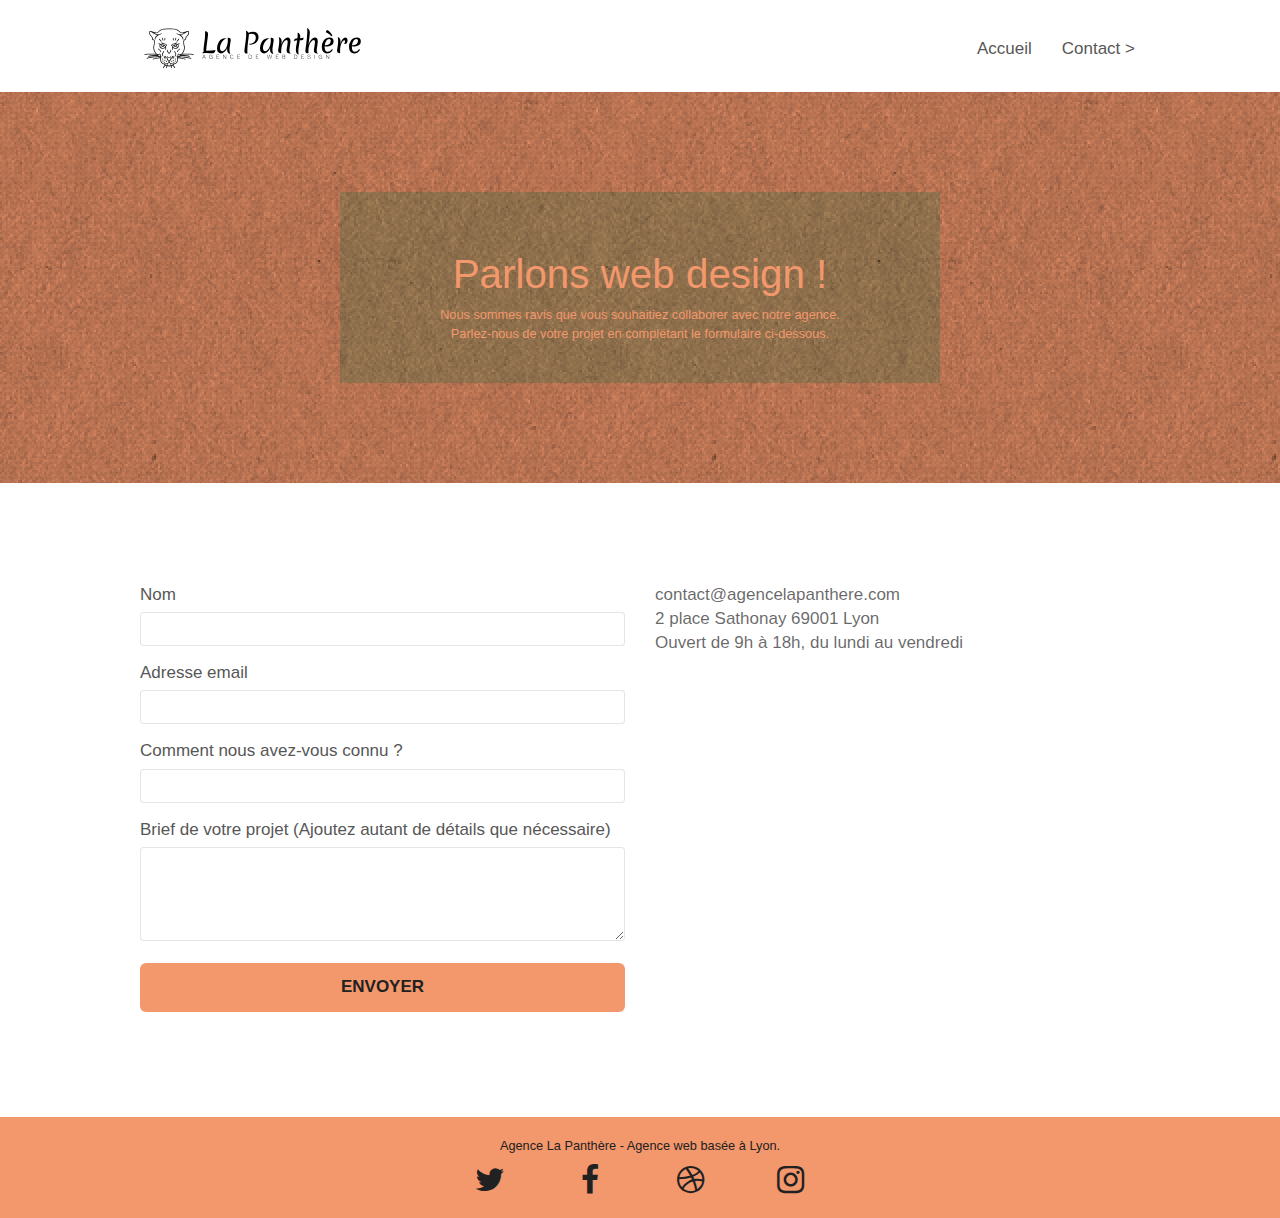
<file: contact.html>
<!doctype html>
<html lang="fr">
<head>
    <meta charset="utf-8">
    <meta name="description" content="L'agence La Panthère est une agence de web design qui aide les entreprises à devenir attractives et visibles sur Internet.">
    <meta name="viewport" content="width=device-width, initial-scale=1.0, viewport-fit=cover">
    <link rel="shortcut icon" type="image/jpg" href="favicon.jpg">
    
	<style type="text/css">
html{font-family:sans-serif;-webkit-text-size-adjust:100%;-ms-text-size-adjust:100%}body{margin:0}footer,header,main,nav,section{display:block}progress{display:inline-block;vertical-align:baseline}[hidden]{display:none}a{background-color:transparent}a:active,a:hover{outline:0}abbr[title]{border-bottom:1px dotted}b{font-weight:700}h1{margin:.67em 0;font-size:2em}img{border:0}svg:not(:root){overflow:hidden}button,input,select,textarea{margin:0;font:inherit;color:inherit}button{overflow:visible}button,select{text-transform:none}button,html input[type=button],input[type=reset],input[type=submit]{-webkit-appearance:button;cursor:pointer}button[disabled],html input[disabled]{cursor:default}button::-moz-focus-inner,input::-moz-focus-inner{padding:0;border:0}input{line-height:normal}input[type=checkbox],input[type=radio]{-webkit-box-sizing:border-box;-moz-box-sizing:border-box;box-sizing:border-box;padding:0}input[type=number]::-webkit-inner-spin-button,input[type=number]::-webkit-outer-spin-button{height:auto}input[type=search]{-webkit-box-sizing:content-box;-moz-box-sizing:content-box;box-sizing:content-box;-webkit-appearance:textfield}input[type=search]::-webkit-search-cancel-button,input[type=search]::-webkit-search-decoration{-webkit-appearance:none}textarea{overflow:auto}table{border-spacing:0;border-collapse:collapse}@media print{*,:after,:before{color:#000!important;text-shadow:none!important;background:0 0!important;-webkit-box-shadow:none!important;box-shadow:none!important}a,a:visited{text-decoration:underline}a[href]:after{content:" (" attr(href) ")"}abbr[title]:after{content:" (" attr(title) ")"}a[href^="#"]:after,a[href^="javascript:"]:after{content:""}blockquote{border:1px solid #999;page-break-inside:avoid}img{page-break-inside:avoid}img{max-width:100%!important}h2,h3,p{orphans:3;widows:3}h2,h3{page-break-after:avoid}.navbar{display:none}.label{border:1px solid #000}.table{border-collapse:collapse!important}}@font-face{font-family:"Glyphicons Halflings";src:url(../fonts/glyphicons-halflings-regular.eot);src:url(../fonts/glyphicons-halflings-regular.eot?#iefix) format("embedded-opentype"),url(../fonts/glyphicons-halflings-regular.woff2) format("woff2"),url(../fonts/glyphicons-halflings-regular.woff) format("woff"),url(../fonts/glyphicons-halflings-regular.ttf) format("truetype"),url(../fonts/glyphicons-halflings-regular.svg#glyphicons_halflingsregular) format("svg")}*{-webkit-box-sizing:border-box;-moz-box-sizing:border-box;box-sizing:border-box}:after,:before{-webkit-box-sizing:border-box;-moz-box-sizing:border-box;box-sizing:border-box}html{font-size:10px;-webkit-tap-highlight-color:transparent}body{font-family:"Helvetica Neue",Helvetica,Arial,sans-serif;font-size:14px;line-height:1.42857143;color:#333;background-color:#fff}button,input,select,textarea{font-family:inherit;font-size:inherit;line-height:inherit}a{color:#337ab7;text-decoration:none}a:focus,a:hover{color:#23527c;text-decoration:underline}a:focus{outline:thin dotted;outline:5px auto -webkit-focus-ring-color;outline-offset:-2px}img{vertical-align:middle}.img-responsive{display:block;max-width:100%;height:auto}.sr-only{position:absolute;width:1px;height:1px;padding:0;margin:-1px;overflow:hidden;clip:rect(0,0,0,0);border:0}[role=button]{cursor:pointer}.h1,.h2,.h3,.h4,.h5,.h6,h1,h2,h3,h4,h5,h6{font-family:inherit;font-weight:500;line-height:1.1;color:inherit}.h1,.h2,.h3,h1,h2,h3{margin-top:20px;margin-bottom:10px}.h4,.h5,.h6,h4,h5,h6{margin-top:10px;margin-bottom:10px}.h1,h1{font-size:36px}.h2,h2{font-size:30px}.h3,h3{font-size:24px}.h4,h4{font-size:18px}.h5,h5{font-size:14px}.h6,h6{font-size:12px}p{margin:0 0 10px}.text-left{text-align:left}.text-right{text-align:right}.text-center{text-align:center}.text-nowrap{white-space:nowrap}.text-uppercase{text-transform:uppercase}.text-success{color:#3c763d}a.text-success:focus,a.text-success:hover{color:#2b542c}.bg-success{background-color:#dff0d8}a.bg-success:focus,a.bg-success:hover{background-color:#c1e2b3}.page-header{padding-bottom:9px;margin:40px 0 20px;border-bottom:1px solid #eee}ul{margin-top:0;margin-bottom:10px}ul ul{margin-bottom:0}.list-inline{padding-left:0;margin-left:-5px;list-style:none}.list-inline>li{display:inline-block;padding-right:5px;padding-left:5px}abbr[data-original-title],abbr[title]{cursor:help;border-bottom:1px dotted #777}blockquote{padding:10px 20px;margin:0 0 20px;font-size:17.5px;border-left:5px solid #eee}blockquote p:last-child,blockquote ul:last-child{margin-bottom:0}blockquote footer{display:block;font-size:80%;line-height:1.42857143;color:#777}blockquote footer:before{content:"\2014 \00A0"}address{margin-bottom:20px;font-style:normal;line-height:1.42857143}.container{padding-right:15px;padding-left:15px;margin-right:auto;margin-left:auto}@media (min-width:768px){.container{width:750px}}@media (min-width:992px){.container{width:970px}}@media (min-width:1200px){.container{width:1170px}}.row{margin-right:-15px;margin-left:-15px}.col-lg-1,.col-lg-10,.col-lg-11,.col-lg-12,.col-lg-2,.col-lg-3,.col-lg-4,.col-lg-5,.col-lg-6,.col-lg-7,.col-lg-8,.col-lg-9,.col-md-1,.col-md-10,.col-md-11,.col-md-12,.col-md-2,.col-md-3,.col-md-4,.col-md-5,.col-md-6,.col-md-7,.col-md-8,.col-md-9,.col-sm-1,.col-sm-10,.col-sm-11,.col-sm-12,.col-sm-2,.col-sm-3,.col-sm-4,.col-sm-5,.col-sm-6,.col-sm-7,.col-sm-8,.col-sm-9,.col-xs-1,.col-xs-10,.col-xs-11,.col-xs-12,.col-xs-2,.col-xs-3,.col-xs-4,.col-xs-5,.col-xs-6,.col-xs-7,.col-xs-8,.col-xs-9{position:relative;min-height:1px;padding-right:15px;padding-left:15px}.col-xs-1,.col-xs-10,.col-xs-11,.col-xs-12,.col-xs-2,.col-xs-3,.col-xs-4,.col-xs-5,.col-xs-6,.col-xs-7,.col-xs-8,.col-xs-9{float:left}.col-xs-12{width:100%}.col-xs-11{width:91.66666667%}.col-xs-10{width:83.33333333%}.col-xs-9{width:75%}.col-xs-8{width:66.66666667%}.col-xs-7{width:58.33333333%}.col-xs-6{width:50%}.col-xs-5{width:41.66666667%}.col-xs-4{width:33.33333333%}.col-xs-3{width:25%}.col-xs-2{width:16.66666667%}.col-xs-1{width:8.33333333%}.col-xs-push-12{left:100%}.col-xs-push-11{left:91.66666667%}.col-xs-push-10{left:83.33333333%}.col-xs-push-9{left:75%}.col-xs-push-8{left:66.66666667%}.col-xs-push-7{left:58.33333333%}.col-xs-push-6{left:50%}.col-xs-push-5{left:41.66666667%}.col-xs-push-4{left:33.33333333%}.col-xs-push-3{left:25%}.col-xs-push-2{left:16.66666667%}.col-xs-push-1{left:8.33333333%}.col-xs-push-0{left:auto}.col-xs-offset-12{margin-left:100%}.col-xs-offset-11{margin-left:91.66666667%}.col-xs-offset-10{margin-left:83.33333333%}.col-xs-offset-9{margin-left:75%}.col-xs-offset-8{margin-left:66.66666667%}.col-xs-offset-7{margin-left:58.33333333%}.col-xs-offset-6{margin-left:50%}.col-xs-offset-5{margin-left:41.66666667%}.col-xs-offset-4{margin-left:33.33333333%}.col-xs-offset-3{margin-left:25%}.col-xs-offset-2{margin-left:16.66666667%}.col-xs-offset-1{margin-left:8.33333333%}.col-xs-offset-0{margin-left:0}@media (min-width:768px){.col-sm-1,.col-sm-10,.col-sm-11,.col-sm-12,.col-sm-2,.col-sm-3,.col-sm-4,.col-sm-5,.col-sm-6,.col-sm-7,.col-sm-8,.col-sm-9{float:left}.col-sm-12{width:100%}.col-sm-11{width:91.66666667%}.col-sm-10{width:83.33333333%}.col-sm-9{width:75%}.col-sm-8{width:66.66666667%}.col-sm-7{width:58.33333333%}.col-sm-6{width:50%}.col-sm-5{width:41.66666667%}.col-sm-4{width:33.33333333%}.col-sm-3{width:25%}.col-sm-2{width:16.66666667%}.col-sm-1{width:8.33333333%}.col-sm-push-12{left:100%}.col-sm-push-11{left:91.66666667%}.col-sm-push-10{left:83.33333333%}.col-sm-push-9{left:75%}.col-sm-push-8{left:66.66666667%}.col-sm-push-7{left:58.33333333%}.col-sm-push-6{left:50%}.col-sm-push-5{left:41.66666667%}.col-sm-push-4{left:33.33333333%}.col-sm-push-3{left:25%}.col-sm-push-2{left:16.66666667%}.col-sm-push-1{left:8.33333333%}.col-sm-push-0{left:auto}.col-sm-offset-12{margin-left:100%}.col-sm-offset-11{margin-left:91.66666667%}.col-sm-offset-10{margin-left:83.33333333%}.col-sm-offset-9{margin-left:75%}.col-sm-offset-8{margin-left:66.66666667%}.col-sm-offset-7{margin-left:58.33333333%}.col-sm-offset-6{margin-left:50%}.col-sm-offset-5{margin-left:41.66666667%}.col-sm-offset-4{margin-left:33.33333333%}.col-sm-offset-3{margin-left:25%}.col-sm-offset-2{margin-left:16.66666667%}.col-sm-offset-1{margin-left:8.33333333%}.col-sm-offset-0{margin-left:0}}@media (min-width:992px){.col-md-1,.col-md-10,.col-md-11,.col-md-12,.col-md-2,.col-md-3,.col-md-4,.col-md-5,.col-md-6,.col-md-7,.col-md-8,.col-md-9{float:left}.col-md-12{width:100%}.col-md-11{width:91.66666667%}.col-md-10{width:83.33333333%}.col-md-9{width:75%}.col-md-8{width:66.66666667%}.col-md-7{width:58.33333333%}.col-md-6{width:50%}.col-md-5{width:41.66666667%}.col-md-4{width:33.33333333%}.col-md-3{width:25%}.col-md-2{width:16.66666667%}.col-md-1{width:8.33333333%}.col-md-push-12{left:100%}.col-md-push-11{left:91.66666667%}.col-md-push-10{left:83.33333333%}.col-md-push-9{left:75%}.col-md-push-8{left:66.66666667%}.col-md-push-7{left:58.33333333%}.col-md-push-6{left:50%}.col-md-push-5{left:41.66666667%}.col-md-push-4{left:33.33333333%}.col-md-push-3{left:25%}.col-md-push-2{left:16.66666667%}.col-md-push-1{left:8.33333333%}.col-md-push-0{left:auto}.col-md-offset-12{margin-left:100%}.col-md-offset-11{margin-left:91.66666667%}.col-md-offset-10{margin-left:83.33333333%}.col-md-offset-9{margin-left:75%}.col-md-offset-8{margin-left:66.66666667%}.col-md-offset-7{margin-left:58.33333333%}.col-md-offset-6{margin-left:50%}.col-md-offset-5{margin-left:41.66666667%}.col-md-offset-4{margin-left:33.33333333%}.col-md-offset-3{margin-left:25%}.col-md-offset-2{margin-left:16.66666667%}.col-md-offset-1{margin-left:8.33333333%}.col-md-offset-0{margin-left:0}}@media (min-width:1200px){.col-lg-1,.col-lg-10,.col-lg-11,.col-lg-12,.col-lg-2,.col-lg-3,.col-lg-4,.col-lg-5,.col-lg-6,.col-lg-7,.col-lg-8,.col-lg-9{float:left}.col-lg-12{width:100%}.col-lg-11{width:91.66666667%}.col-lg-10{width:83.33333333%}.col-lg-9{width:75%}.col-lg-8{width:66.66666667%}.col-lg-7{width:58.33333333%}.col-lg-6{width:50%}.col-lg-5{width:41.66666667%}.col-lg-4{width:33.33333333%}.col-lg-3{width:25%}.col-lg-2{width:16.66666667%}.col-lg-1{width:8.33333333%}.col-lg-push-12{left:100%}.col-lg-push-11{left:91.66666667%}.col-lg-push-10{left:83.33333333%}.col-lg-push-9{left:75%}.col-lg-push-8{left:66.66666667%}.col-lg-push-7{left:58.33333333%}.col-lg-push-6{left:50%}.col-lg-push-5{left:41.66666667%}.col-lg-push-4{left:33.33333333%}.col-lg-push-3{left:25%}.col-lg-push-2{left:16.66666667%}.col-lg-push-1{left:8.33333333%}.col-lg-push-0{left:auto}.col-lg-offset-12{margin-left:100%}.col-lg-offset-11{margin-left:91.66666667%}.col-lg-offset-10{margin-left:83.33333333%}.col-lg-offset-9{margin-left:75%}.col-lg-offset-8{margin-left:66.66666667%}.col-lg-offset-7{margin-left:58.33333333%}.col-lg-offset-6{margin-left:50%}.col-lg-offset-5{margin-left:41.66666667%}.col-lg-offset-4{margin-left:33.33333333%}.col-lg-offset-3{margin-left:25%}.col-lg-offset-2{margin-left:16.66666667%}.col-lg-offset-1{margin-left:8.33333333%}.col-lg-offset-0{margin-left:0}}table{background-color:transparent}caption{padding-top:8px;padding-bottom:8px;color:#777;text-align:left}.table{width:100%;max-width:100%;margin-bottom:20px}.table .table{background-color:#fff}table col[class*=col-]{position:static;display:table-column;float:none}.table-responsive{min-height:.01%;overflow-x:auto}@media screen and (max-width:767px){.table-responsive{width:100%;margin-bottom:15px;overflow-y:hidden;-ms-overflow-style:-ms-autohiding-scrollbar;border:1px solid #ddd}.table-responsive>.table{margin-bottom:0}}label{display:inline-block;max-width:100%;margin-bottom:5px;font-weight:700}input[type=search]{-webkit-box-sizing:border-box;-moz-box-sizing:border-box;box-sizing:border-box}input[type=checkbox],input[type=radio]{margin:1px 0 0;line-height:normal}input[type=file]{display:block}input[type=range]{display:block;width:100%}select[multiple],select[size]{height:auto}input[type=checkbox]:focus,input[type=file]:focus,input[type=radio]:focus{outline:thin dotted;outline:5px auto -webkit-focus-ring-color;outline-offset:-2px}.form-control{display:block;width:100%;height:34px;padding:6px 12px;font-size:14px;line-height:1.42857143;color:#555;background-color:#fff;background-image:none;border:1px solid #ccc;border-radius:4px;-webkit-box-shadow:inset 0 1px 1px rgba(0,0,0,.075);box-shadow:inset 0 1px 1px rgba(0,0,0,.075);-webkit-transition:border-color ease-in-out .15s,-webkit-box-shadow ease-in-out .15s;-o-transition:border-color ease-in-out .15s,box-shadow ease-in-out .15s;transition:border-color ease-in-out .15s,box-shadow ease-in-out .15s}.form-control:focus{border-color:#66afe9;outline:0;-webkit-box-shadow:inset 0 1px 1px rgba(0,0,0,.075),0 0 8px rgba(102,175,233,.6);box-shadow:inset 0 1px 1px rgba(0,0,0,.075),0 0 8px rgba(102,175,233,.6)}.form-control::-moz-placeholder{color:#999;opacity:1}.form-control:-ms-input-placeholder{color:#999}.form-control::-webkit-input-placeholder{color:#999}.form-control[disabled],.form-control[readonly]{background-color:#eee;opacity:1}.form-control[disabled]{cursor:not-allowed}textarea.form-control{height:auto}input[type=search]{-webkit-appearance:none}@media screen and (-webkit-min-device-pixel-ratio:0){input[type=date].form-control,input[type=datetime-local].form-control,input[type=month].form-control,input[type=time].form-control{line-height:34px}.input-group-sm input[type=date],.input-group-sm input[type=datetime-local],.input-group-sm input[type=month],.input-group-sm input[type=time],input[type=date].input-sm,input[type=datetime-local].input-sm,input[type=month].input-sm,input[type=time].input-sm{line-height:30px}.input-group-lg input[type=date],.input-group-lg input[type=datetime-local],.input-group-lg input[type=month],.input-group-lg input[type=time],input[type=date].input-lg,input[type=datetime-local].input-lg,input[type=month].input-lg,input[type=time].input-lg{line-height:46px}}.form-group{margin-bottom:15px}input[type=checkbox].disabled,input[type=checkbox][disabled],input[type=radio].disabled,input[type=radio][disabled]{cursor:not-allowed}.input-sm{height:30px;padding:5px 10px;font-size:12px;line-height:1.5;border-radius:3px}select.input-sm{height:30px;line-height:30px}select[multiple].input-sm,textarea.input-sm{height:auto}.form-group-sm .form-control{height:30px;padding:5px 10px;font-size:12px;line-height:1.5;border-radius:3px}.form-group-sm select.form-control{height:30px;line-height:30px}.form-group-sm select[multiple].form-control,.form-group-sm textarea.form-control{height:auto}.input-lg{height:46px;padding:10px 16px;font-size:18px;line-height:1.3333333;border-radius:6px}select.input-lg{height:46px;line-height:46px}select[multiple].input-lg,textarea.input-lg{height:auto}.form-group-lg .form-control{height:46px;padding:10px 16px;font-size:18px;line-height:1.3333333;border-radius:6px}.form-group-lg select.form-control{height:46px;line-height:46px}.form-group-lg select[multiple].form-control,.form-group-lg textarea.form-control{height:auto}.has-success .control-label,.has-success .help-block{color:#3c763d}.has-success .form-control{border-color:#3c763d;-webkit-box-shadow:inset 0 1px 1px rgba(0,0,0,.075);box-shadow:inset 0 1px 1px rgba(0,0,0,.075)}.has-success .form-control:focus{border-color:#2b542c;-webkit-box-shadow:inset 0 1px 1px rgba(0,0,0,.075),0 0 6px #67b168;box-shadow:inset 0 1px 1px rgba(0,0,0,.075),0 0 6px #67b168}.help-block{display:block;margin-top:5px;margin-bottom:10px;color:#737373}@media (min-width:768px){.form-inline .form-group{display:inline-block;margin-bottom:0;vertical-align:middle}.form-inline .form-control{display:inline-block;width:auto;vertical-align:middle}.form-inline .input-group{display:inline-table;vertical-align:middle}.form-inline .input-group .form-control,.form-inline .input-group .input-group-btn{width:auto}.form-inline .input-group>.form-control{width:100%}.form-inline .control-label{margin-bottom:0;vertical-align:middle}}.btn{display:inline-block;padding:6px 12px;margin-bottom:0;font-size:14px;font-weight:400;line-height:1.42857143;text-align:center;white-space:nowrap;vertical-align:middle;-ms-touch-action:manipulation;touch-action:manipulation;cursor:pointer;-webkit-user-select:none;-moz-user-select:none;-ms-user-select:none;user-select:none;background-image:none;border:1px solid transparent;border-radius:4px}.btn.active.focus,.btn.active:focus,.btn.focus,.btn:active.focus,.btn:active:focus,.btn:focus{outline:thin dotted;outline:5px auto -webkit-focus-ring-color;outline-offset:-2px}.btn.focus,.btn:focus,.btn:hover{color:#333;text-decoration:none}.btn.active,.btn:active{background-image:none;outline:0;-webkit-box-shadow:inset 0 3px 5px rgba(0,0,0,.125);box-shadow:inset 0 3px 5px rgba(0,0,0,.125)}.btn.disabled,.btn[disabled]{cursor:not-allowed;-webkit-box-shadow:none;box-shadow:none;opacity:.65}a.btn.disabled{pointer-events:none}.btn-default{color:#333;background-color:#fff;border-color:#ccc}.btn-default.focus,.btn-default:focus{color:#333;background-color:#e6e6e6;border-color:#8c8c8c}.btn-default:hover{color:#333;background-color:#e6e6e6;border-color:#adadad}.btn-default.active,.btn-default:active,.open>.dropdown-toggle.btn-default{color:#333;background-color:#e6e6e6;border-color:#adadad}.btn-default.active.focus,.btn-default.active:focus,.btn-default.active:hover,.btn-default:active.focus,.btn-default:active:focus,.btn-default:active:hover,.open>.dropdown-toggle.btn-default.focus,.open>.dropdown-toggle.btn-default:focus,.open>.dropdown-toggle.btn-default:hover{color:#333;background-color:#d4d4d4;border-color:#8c8c8c}.btn-default.active,.btn-default:active,.open>.dropdown-toggle.btn-default{background-image:none}.btn-default.disabled,.btn-default.disabled.active,.btn-default.disabled.focus,.btn-default.disabled:active,.btn-default.disabled:focus,.btn-default.disabled:hover,.btn-default[disabled],.btn-default[disabled].active,.btn-default[disabled].focus,.btn-default[disabled]:active,.btn-default[disabled]:focus,.btn-default[disabled]:hover{background-color:#fff;border-color:#ccc}.btn-success{color:#fff;background-color:#5cb85c;border-color:#4cae4c}.btn-success.focus,.btn-success:focus{color:#fff;background-color:#449d44;border-color:#255625}.btn-success:hover{color:#fff;background-color:#449d44;border-color:#398439}.btn-success.active,.btn-success:active,.open>.dropdown-toggle.btn-success{color:#fff;background-color:#449d44;border-color:#398439}.btn-success.active.focus,.btn-success.active:focus,.btn-success.active:hover,.btn-success:active.focus,.btn-success:active:focus,.btn-success:active:hover,.open>.dropdown-toggle.btn-success.focus,.open>.dropdown-toggle.btn-success:focus,.open>.dropdown-toggle.btn-success:hover{color:#fff;background-color:#398439;border-color:#255625}.btn-success.active,.btn-success:active,.open>.dropdown-toggle.btn-success{background-image:none}.btn-success.disabled,.btn-success.disabled.active,.btn-success.disabled.focus,.btn-success.disabled:active,.btn-success.disabled:focus,.btn-success.disabled:hover,.btn-success[disabled],.btn-success[disabled].active,.btn-success[disabled].focus,.btn-success[disabled]:active,.btn-success[disabled]:focus,.btn-success[disabled]:hover{background-color:#5cb85c;border-color:#4cae4c}.btn-link{font-weight:400;color:#337ab7;border-radius:0}.btn-link,.btn-link.active,.btn-link:active,.btn-link[disabled]{background-color:transparent;-webkit-box-shadow:none;box-shadow:none}.btn-link,.btn-link:active,.btn-link:focus,.btn-link:hover{border-color:transparent}.btn-link:focus,.btn-link:hover{color:#23527c;text-decoration:underline;background-color:transparent}.btn-link[disabled]:focus,.btn-link[disabled]:hover{color:#777;text-decoration:none}.btn-group-lg>.btn,.btn-lg{padding:10px 16px;font-size:18px;line-height:1.3333333;border-radius:6px}.btn-group-sm>.btn,.btn-sm{padding:5px 10px;font-size:12px;line-height:1.5;border-radius:3px}.btn-group-xs>.btn,.btn-xs{padding:1px 5px;font-size:12px;line-height:1.5;border-radius:3px}.btn-block{display:block;width:100%}.btn-block+.btn-block{margin-top:5px}input[type=button].btn-block,input[type=reset].btn-block,input[type=submit].btn-block{width:100%}.collapse{display:none}.collapse.in{display:block}.dropdown{position:relative}.dropdown-toggle:focus{outline:0}.open>a{outline:0}.dropdown-header{display:block;padding:3px 20px;font-size:12px;line-height:1.42857143;color:#777;white-space:nowrap}.btn-group,.btn-group-vertical{position:relative;display:inline-block;vertical-align:middle}.btn-group-vertical>.btn,.btn-group>.btn{position:relative;float:left}.btn-group-vertical>.btn.active,.btn-group-vertical>.btn:active,.btn-group-vertical>.btn:focus,.btn-group-vertical>.btn:hover,.btn-group>.btn.active,.btn-group>.btn:active,.btn-group>.btn:focus,.btn-group>.btn:hover{z-index:2}.btn-group .btn+.btn,.btn-group .btn+.btn-group,.btn-group .btn-group+.btn,.btn-group .btn-group+.btn-group{margin-left:-1px}.btn-group>.btn:not(:first-child):not(:last-child):not(.dropdown-toggle){border-radius:0}.btn-group>.btn:first-child{margin-left:0}.btn-group>.btn:first-child:not(:last-child):not(.dropdown-toggle){border-top-right-radius:0;border-bottom-right-radius:0}.btn-group>.btn:last-child:not(:first-child),.btn-group>.dropdown-toggle:not(:first-child){border-top-left-radius:0;border-bottom-left-radius:0}.btn-group>.btn-group{float:left}.btn-group>.btn-group:not(:first-child):not(:last-child)>.btn{border-radius:0}.btn-group>.btn-group:first-child:not(:last-child)>.btn:last-child,.btn-group>.btn-group:first-child:not(:last-child)>.dropdown-toggle{border-top-right-radius:0;border-bottom-right-radius:0}.btn-group>.btn-group:last-child:not(:first-child)>.btn:first-child{border-top-left-radius:0;border-bottom-left-radius:0}.btn-group .dropdown-toggle:active,.btn-group.open .dropdown-toggle{outline:0}.btn-group>.btn+.dropdown-toggle{padding-right:8px;padding-left:8px}.btn-group>.btn-lg+.dropdown-toggle{padding-right:12px;padding-left:12px}.btn-group.open .dropdown-toggle{-webkit-box-shadow:inset 0 3px 5px rgba(0,0,0,.125);box-shadow:inset 0 3px 5px rgba(0,0,0,.125)}.btn-group.open .dropdown-toggle.btn-link{-webkit-box-shadow:none;box-shadow:none}.btn-group-vertical>.btn,.btn-group-vertical>.btn-group,.btn-group-vertical>.btn-group>.btn{display:block;float:none;width:100%;max-width:100%}.btn-group-vertical>.btn-group>.btn{float:none}.btn-group-vertical>.btn+.btn,.btn-group-vertical>.btn+.btn-group,.btn-group-vertical>.btn-group+.btn,.btn-group-vertical>.btn-group+.btn-group{margin-top:-1px;margin-left:0}.btn-group-vertical>.btn:not(:first-child):not(:last-child){border-radius:0}.btn-group-vertical>.btn:first-child:not(:last-child){border-top-right-radius:4px;border-bottom-right-radius:0;border-bottom-left-radius:0}.btn-group-vertical>.btn:last-child:not(:first-child){border-top-left-radius:0;border-top-right-radius:0;border-bottom-left-radius:4px}.btn-group-vertical>.btn-group:not(:first-child):not(:last-child)>.btn{border-radius:0}.btn-group-vertical>.btn-group:first-child:not(:last-child)>.btn:last-child,.btn-group-vertical>.btn-group:first-child:not(:last-child)>.dropdown-toggle{border-bottom-right-radius:0;border-bottom-left-radius:0}.btn-group-vertical>.btn-group:last-child:not(:first-child)>.btn:first-child{border-top-left-radius:0;border-top-right-radius:0}[data-toggle=buttons]>.btn input[type=checkbox],[data-toggle=buttons]>.btn input[type=radio],[data-toggle=buttons]>.btn-group>.btn input[type=checkbox],[data-toggle=buttons]>.btn-group>.btn input[type=radio]{position:absolute;clip:rect(0,0,0,0);pointer-events:none}.input-group{position:relative;display:table;border-collapse:separate}.input-group[class*=col-]{float:none;padding-right:0;padding-left:0}.input-group .form-control{position:relative;z-index:2;float:left;width:100%;margin-bottom:0}.input-group-lg>.form-control,.input-group-lg>.input-group-btn>.btn{height:46px;padding:10px 16px;font-size:18px;line-height:1.3333333;border-radius:6px}select.input-group-lg>.form-control,select.input-group-lg>.input-group-btn>.btn{height:46px;line-height:46px}select[multiple].input-group-lg>.form-control,select[multiple].input-group-lg>.input-group-btn>.btn,textarea.input-group-lg>.form-control,textarea.input-group-lg>.input-group-btn>.btn{height:auto}.input-group-sm>.form-control,.input-group-sm>.input-group-btn>.btn{height:30px;padding:5px 10px;font-size:12px;line-height:1.5;border-radius:3px}select.input-group-sm>.form-control,select.input-group-sm>.input-group-btn>.btn{height:30px;line-height:30px}select[multiple].input-group-sm>.form-control,select[multiple].input-group-sm>.input-group-btn>.btn,textarea.input-group-sm>.form-control,textarea.input-group-sm>.input-group-btn>.btn{height:auto}.input-group .form-control,.input-group-btn{display:table-cell}.input-group .form-control:not(:first-child):not(:last-child),.input-group-btn:not(:first-child):not(:last-child){border-radius:0}.input-group-btn{width:1%;white-space:nowrap;vertical-align:middle}.input-group .form-control:first-child,.input-group-btn:first-child>.btn,.input-group-btn:first-child>.btn-group>.btn,.input-group-btn:first-child>.dropdown-toggle,.input-group-btn:last-child>.btn-group:not(:last-child)>.btn,.input-group-btn:last-child>.btn:not(:last-child):not(.dropdown-toggle){border-top-right-radius:0;border-bottom-right-radius:0}.input-group .form-control:last-child,.input-group-btn:first-child>.btn-group:not(:first-child)>.btn,.input-group-btn:first-child>.btn:not(:first-child),.input-group-btn:last-child>.btn,.input-group-btn:last-child>.btn-group>.btn,.input-group-btn:last-child>.dropdown-toggle{border-top-left-radius:0;border-bottom-left-radius:0}.input-group-btn{position:relative;font-size:0;white-space:nowrap}.input-group-btn>.btn{position:relative}.input-group-btn>.btn+.btn{margin-left:-1px}.input-group-btn>.btn:active,.input-group-btn>.btn:focus,.input-group-btn>.btn:hover{z-index:2}.input-group-btn:first-child>.btn,.input-group-btn:first-child>.btn-group{margin-right:-1px}.input-group-btn:last-child>.btn,.input-group-btn:last-child>.btn-group{z-index:2;margin-left:-1px}.nav{padding-left:0;margin-bottom:0;list-style:none}.nav>li{position:relative;display:block}.nav>li>a{position:relative;display:block;padding:10px 15px}.nav>li>a:focus,.nav>li>a:hover{text-decoration:none;background-color:#eee}.nav>li.disabled>a{color:#777}.nav>li.disabled>a:focus,.nav>li.disabled>a:hover{color:#777;text-decoration:none;cursor:not-allowed;background-color:transparent}.nav .open>a,.nav .open>a:focus,.nav .open>a:hover{background-color:#eee;border-color:#337ab7}.nav>li>a>img{max-width:none}.navbar{position:relative;min-height:50px;margin-bottom:20px;border:1px solid transparent}@media (min-width:768px){.navbar{border-radius:4px}}@media (min-width:768px){.navbar-header{float:left}}.navbar-collapse{padding-right:15px;padding-left:15px;overflow-x:visible;-webkit-overflow-scrolling:touch;border-top:1px solid transparent;-webkit-box-shadow:inset 0 1px 0 rgba(255,255,255,.1);box-shadow:inset 0 1px 0 rgba(255,255,255,.1)}.navbar-collapse.in{overflow-y:auto}@media (min-width:768px){.navbar-collapse{width:auto;border-top:0;-webkit-box-shadow:none;box-shadow:none}.navbar-collapse.collapse{display:block!important;height:auto!important;padding-bottom:0;overflow:visible!important}.navbar-collapse.in{overflow-y:visible}.navbar-fixed-bottom .navbar-collapse,.navbar-fixed-top .navbar-collapse{padding-right:0;padding-left:0}}.navbar-fixed-bottom .navbar-collapse,.navbar-fixed-top .navbar-collapse{max-height:340px}@media (max-width:480px) and (orientation:landscape){.navbar-fixed-bottom .navbar-collapse,.navbar-fixed-top .navbar-collapse{max-height:200px}}.container>.navbar-collapse,.container>.navbar-header{margin-right:-15px;margin-left:-15px}@media (min-width:768px){.container>.navbar-collapse,.container>.navbar-header{margin-right:0;margin-left:0}}.navbar-fixed-bottom,.navbar-fixed-top{position:fixed;right:0;left:0;z-index:1030}@media (min-width:768px){.navbar-fixed-bottom,.navbar-fixed-top{border-radius:0}}.navbar-fixed-top{top:0;border-width:0 0 1px}.navbar-fixed-bottom{bottom:0;margin-bottom:0;border-width:1px 0 0}.navbar-brand{float:left;height:50px;padding:15px;font-size:18px;line-height:20px}.navbar-brand:focus,.navbar-brand:hover{text-decoration:none}.navbar-brand>img{display:block}@media (min-width:768px){.navbar>.container .navbar-brand{margin-left:-15px}}.navbar-toggle{position:relative;float:right;padding:9px 10px;margin-top:8px;margin-right:15px;margin-bottom:8px;background-color:transparent;background-image:none;border:1px solid transparent;border-radius:4px}.navbar-toggle:focus{outline:0}.navbar-toggle .icon-bar{display:block;width:22px;height:2px;border-radius:1px}.navbar-toggle .icon-bar+.icon-bar{margin-top:4px}@media (min-width:768px){.navbar-toggle{display:none}}.navbar-nav{margin:7.5px -15px}.navbar-nav>li>a{padding-top:10px;padding-bottom:10px;line-height:20px}@media (min-width:768px){.navbar-nav{float:left;margin:0}.navbar-nav>li{float:left}.navbar-nav>li>a{padding-top:15px;padding-bottom:15px}}.navbar-form{padding:10px 15px;margin:8px -15px;border-top:1px solid transparent;border-bottom:1px solid transparent;-webkit-box-shadow:inset 0 1px 0 rgba(255,255,255,.1),0 1px 0 rgba(255,255,255,.1);box-shadow:inset 0 1px 0 rgba(255,255,255,.1),0 1px 0 rgba(255,255,255,.1)}@media (min-width:768px){.navbar-form .form-group{display:inline-block;margin-bottom:0;vertical-align:middle}.navbar-form .form-control{display:inline-block;width:auto;vertical-align:middle}.navbar-form .input-group{display:inline-table;vertical-align:middle}.navbar-form .input-group .form-control,.navbar-form .input-group .input-group-btn{width:auto}.navbar-form .input-group>.form-control{width:100%}.navbar-form .control-label{margin-bottom:0;vertical-align:middle}}@media (max-width:767px){.navbar-form .form-group{margin-bottom:5px}.navbar-form .form-group:last-child{margin-bottom:0}}@media (min-width:768px){.navbar-form{width:auto;padding-top:0;padding-bottom:0;margin-right:0;margin-left:0;border:0;-webkit-box-shadow:none;box-shadow:none}}.navbar-btn{margin-top:8px;margin-bottom:8px}.navbar-btn.btn-sm{margin-top:10px;margin-bottom:10px}.navbar-btn.btn-xs{margin-top:14px;margin-bottom:14px}.navbar-text{margin-top:15px;margin-bottom:15px}@media (min-width:768px){.navbar-text{float:left;margin-right:15px;margin-left:15px}}@media (min-width:768px){.navbar-left{float:left!important}.navbar-right{float:right!important;margin-right:-15px}.navbar-right~.navbar-right{margin-right:0}}.navbar-default{background-color:#f8f8f8;border-color:#e7e7e7}.navbar-default .navbar-brand{color:#777}.navbar-default .navbar-brand:focus,.navbar-default .navbar-brand:hover{color:#5e5e5e;background-color:transparent}.navbar-default .navbar-text{color:#777}.navbar-default .navbar-nav>li>a{color:#777}.navbar-default .navbar-nav>li>a:focus,.navbar-default .navbar-nav>li>a:hover{color:#333;background-color:transparent}.navbar-default .navbar-nav>.active>a,.navbar-default .navbar-nav>.active>a:focus,.navbar-default .navbar-nav>.active>a:hover{color:#555;background-color:#e7e7e7}.navbar-default .navbar-nav>.disabled>a,.navbar-default .navbar-nav>.disabled>a:focus,.navbar-default .navbar-nav>.disabled>a:hover{color:#ccc;background-color:transparent}.navbar-default .navbar-toggle{border-color:#ddd}.navbar-default .navbar-toggle:focus,.navbar-default .navbar-toggle:hover{background-color:#ddd}.navbar-default .navbar-toggle .icon-bar{background-color:#888}.navbar-default .navbar-collapse,.navbar-default .navbar-form{border-color:#e7e7e7}.navbar-default .navbar-nav>.open>a,.navbar-default .navbar-nav>.open>a:focus,.navbar-default .navbar-nav>.open>a:hover{color:#555;background-color:#e7e7e7}.navbar-default .navbar-link{color:#777}.navbar-default .navbar-link:hover{color:#333}.navbar-default .btn-link{color:#777}.navbar-default .btn-link:focus,.navbar-default .btn-link:hover{color:#333}.navbar-default .btn-link[disabled]:focus,.navbar-default .btn-link[disabled]:hover{color:#ccc}.label{display:inline;padding:.2em .6em .3em;font-size:75%;font-weight:700;line-height:1;color:#fff;text-align:center;white-space:nowrap;vertical-align:baseline;border-radius:.25em}a.label:focus,a.label:hover{color:#fff;text-decoration:none;cursor:pointer}.label:empty{display:none}.btn .label{position:relative;top:-1px}.label-default{background-color:#777}.label-default[href]:focus,.label-default[href]:hover{background-color:#5e5e5e}.label-success{background-color:#5cb85c}.label-success[href]:focus,.label-success[href]:hover{background-color:#449d44}@-webkit-keyframes progress-bar-stripes{from{background-position:40px 0}to{background-position:0 0}}@-o-keyframes progress-bar-stripes{from{background-position:40px 0}to{background-position:0 0}}@keyframes progress-bar-stripes{from{background-position:40px 0}to{background-position:0 0}}.progress{height:20px;margin-bottom:20px;overflow:hidden;background-color:#f5f5f5;border-radius:4px;-webkit-box-shadow:inset 0 1px 2px rgba(0,0,0,.1);box-shadow:inset 0 1px 2px rgba(0,0,0,.1)}.progress-bar{float:left;width:0;height:100%;font-size:12px;line-height:20px;color:#fff;text-align:center;background-color:#337ab7;-webkit-box-shadow:inset 0 -1px 0 rgba(0,0,0,.15);box-shadow:inset 0 -1px 0 rgba(0,0,0,.15);-webkit-transition:width .6s ease;-o-transition:width .6s ease;transition:width .6s ease}.progress-bar.active,.progress.active .progress-bar{-webkit-animation:progress-bar-stripes 2s linear infinite;-o-animation:progress-bar-stripes 2s linear infinite;animation:progress-bar-stripes 2s linear infinite}.progress-bar-success{background-color:#5cb85c}.media{margin-top:15px}.media:first-child{margin-top:0}.media,.media-body{overflow:hidden;zoom:1}.media-body{width:10000px}.media-object{display:block}.media-right{padding-left:10px}.media-left{padding-right:10px}.media-body,.media-left,.media-right{display:table-cell;vertical-align:top}.media-middle{vertical-align:middle}.media-bottom{vertical-align:bottom}.media-list{padding-left:0;list-style:none}.list-group{padding-left:0;margin-bottom:20px}.btn-group-vertical>.btn-group:after,.btn-group-vertical>.btn-group:before,.container:after,.container:before,.nav:after,.nav:before,.navbar-collapse:after,.navbar-collapse:before,.navbar-header:after,.navbar-header:before,.navbar:after,.navbar:before,.row:after,.row:before{display:table;content:" "}.btn-group-vertical>.btn-group:after,.container:after,.nav:after,.navbar-collapse:after,.navbar-header:after,.navbar:after,.row:after{clear:both}.center-block{display:block;margin-right:auto;margin-left:auto}.hidden{display:none!important}@-ms-viewport{width:device-width}.visible-lg,.visible-md,.visible-sm,.visible-xs{display:none!important}.visible-lg-block,.visible-lg-inline,.visible-lg-inline-block,.visible-md-block,.visible-md-inline,.visible-md-inline-block,.visible-sm-block,.visible-sm-inline,.visible-sm-inline-block,.visible-xs-block,.visible-xs-inline,.visible-xs-inline-block{display:none!important}@media (max-width:767px){.visible-xs{display:block!important}table.visible-xs{display:table!important}}@media (max-width:767px){.visible-xs-block{display:block!important}}@media (max-width:767px){.visible-xs-inline{display:inline!important}}@media (max-width:767px){.visible-xs-inline-block{display:inline-block!important}}@media (min-width:768px) and (max-width:991px){.visible-sm{display:block!important}table.visible-sm{display:table!important}}@media (min-width:768px) and (max-width:991px){.visible-sm-block{display:block!important}}@media (min-width:768px) and (max-width:991px){.visible-sm-inline{display:inline!important}}@media (min-width:768px) and (max-width:991px){.visible-sm-inline-block{display:inline-block!important}}@media (min-width:992px) and (max-width:1199px){.visible-md{display:block!important}table.visible-md{display:table!important}}@media (min-width:992px) and (max-width:1199px){.visible-md-block{display:block!important}}@media (min-width:992px) and (max-width:1199px){.visible-md-inline{display:inline!important}}@media (min-width:992px) and (max-width:1199px){.visible-md-inline-block{display:inline-block!important}}@media (min-width:1200px){.visible-lg{display:block!important}table.visible-lg{display:table!important}}@media (min-width:1200px){.visible-lg-block{display:block!important}}@media (min-width:1200px){.visible-lg-inline{display:inline!important}}@media (min-width:1200px){.visible-lg-inline-block{display:inline-block!important}}@media (max-width:767px){.hidden-xs{display:none!important}}@media (min-width:768px) and (max-width:991px){.hidden-sm{display:none!important}}@media (min-width:992px) and (max-width:1199px){.hidden-md{display:none!important}}@media (min-width:1200px){.hidden-lg{display:none!important}}.visible-print{display:none!important}@media print{.visible-print{display:block!important}table.visible-print{display:table!important}}.visible-print-block{display:none!important}@media print{.visible-print-block{display:block!important}}.visible-print-inline{display:none!important}@media print{.visible-print-inline{display:inline!important}}.visible-print-inline-block{display:none!important}@media print{.visible-print-inline-block{display:inline-block!important}}@media print{.hidden-print{display:none!important}}		
	</style>
	<link rel="preload" href="./css/bootstrap.css" as="style" onload="this.onload=null;this.rel='stylesheet'">
	<noscript><link rel="stylesheet" href="./css/bootstrap.css"></noscript>

	<style type="text/css">
	:root{--sair:env(safe-area-inset-right);--sail:env(safe-area-inset-left);--sait:env(safe-area-inset-top);--saib:env(safe-area-inset-bottom)}body{font-size:1.7rem;margin:0;padding:0;background:#fff;overflow-x:hidden;-webkit-font-smoothing:antialiased;-moz-osx-font-smoothing:grayscale}#skip_to_main{position:absolute;z-index:99;background-color:#f3976c;color:#212121!important;padding:.5em 1em;border-bottom-right-radius:16px;box-shadow:0 0 5px 0 rgba(0,0,0,.5);top:0;left:0;font-weight:700;transform:translateY(-200%)}#skip_to_main:focus{transform:translateY(0)}a,button{transition:all .3s ease-in-out;outline-offset:5px}a:hover{text-decoration:none;cursor:pointer}.bloc{width:100%;clear:both;background:50% 50% no-repeat;padding:0 50px;-webkit-background-size:cover;-moz-background-size:cover;-o-background-size:cover;background-size:cover;position:relative}.bloc .container{padding-left:0;padding-right:0}.bloc-lg{padding:100px 50px}.bloc-md{padding:50px}.bloc-sm{padding:20px 50px}.bg-b-edge,.bg-br-edge,.bg-center,.bg-l-edge,.bg-r-edge,.bg-repeat,.bg-t-edge{-webkit-background-size:auto!important;-moz-background-size:auto!important;-o-background-size:auto!important;background-size:auto!important}.bg-repeat{background:repeat}.bg-t-edge{background:top no-repeat}.bloc-bg-texture::before{content:"";background-size:2px 2px;position:absolute;top:0;bottom:0;left:0;right:0}.texture-paper::before{background-size:280px 280px}.webp .texture-paper::before{background:url(img/texture-paper.webp)}.no-webp .texture-paper::before{background:url(img/texture-paper.png)}.b-parallax{background-attachment:fixed}.d-bloc{color:rgba(255,255,255,.7)}.d-bloc button:hover{color:rgba(255,255,255,.9)}.d-bloc .a-btn,.d-bloc .navbar a,.d-bloc .navbar-brand,.d-bloc a .icon-lg,.d-bloc a .icon-md,.d-bloc a .icon-sm,.d-bloc h1 a,.d-bloc h2 a,.d-bloc h3 a,.d-bloc h4 a,.d-bloc h5 a,.d-bloc h6 a,.d-bloc p a{color:rgba(255,255,255,.6)}.d-bloc .a-btn:hover,.d-bloc .navbar a:hover,.d-bloc .navbar-brand:hover,.d-bloc a:hover .icon-lg,.d-bloc a:hover .icon-md,.d-bloc a:hover .icon-sm,.d-bloc h1 a:hover,.d-bloc h2 a:hover,.d-bloc h3 a:hover,.d-bloc h4 a:hover,.d-bloc h5 a:hover,.d-bloc h6 a:hover,.d-bloc p a:hover{color:rgba(255,255,255,1)}.d-bloc .navbar-toggle .icon-bar{background:rgba(255,255,255,1)}.l-bloc{color:rgba(0,0,0,.6)}.l-bloc button:hover{color:rgba(0,0,0,.7)}.l-bloc .a-btn,.l-bloc .navbar a,.l-bloc .navbar-brand,.l-bloc a .icon-lg,.l-bloc a .icon-md,.l-bloc a .icon-sm,.l-bloc h1 a,.l-bloc h2 a,.l-bloc h3 a,.l-bloc h4 a,.l-bloc h5 a,.l-bloc h6 a,.l-bloc p a{color:rgba(0,0,0,.6)}.l-bloc .a-btn:hover,.l-bloc .navbar a:hover,.l-bloc .navbar-brand:hover,.l-bloc a:hover .icon-lg,.l-bloc a:hover .icon-md,.l-bloc a:hover .icon-sm,.l-bloc h1 a:hover,.l-bloc h2 a:hover,.l-bloc h3 a:hover,.l-bloc h4 a:hover,.l-bloc h5 a:hover,.l-bloc h6 a:hover,.l-bloc p a:hover{color:rgba(0,0,0,1)}.l-bloc .navbar-toggle .icon-bar{color:rgba(0,0,0,.6)}.voffset{margin-top:30px}.voffset-lg{margin-top:80px}.row-no-gutters{margin-right:0;margin-left:0}.row.row-no-gutters>[class*=" col-"],.row.row-no-gutters>[class^=col-]{padding-right:0;padding-left:0}#bloc-1-hero h1{font-size:2em}#bloc-5-cta .black-background{background-color:hsla(0,0%,40%,.7)}.navbar{margin-bottom:0;z-index:1}.navbar-brand{height:auto;padding:3px 15px;font-size:1.5625em;font-weight:400;font-weight:600;line-height:44px}.navbar-brand img{max-height:200px;margin:0 5px 0 0;display:inline;width:100%;aspect-ratio:60/11}.navbar-brand img[src$=svg]{min-width:100px}.nav-center .navbar-brand img{margin:0}.navbar .nav{padding-top:2px;margin-right:-16px;float:right;z-index:1}.nav>li{float:left;margin-top:4px;font-size:1em}.nav>li a:focus,.nav>li a:hover{background:0 0}.navbar-toggle{margin:10px 10px 0 0;border:0}.navbar-toggle:hover{background:0 0!important}.navbar-toggle .icon-bar{background-color:rgba(0,0,0,.5);width:26px}@media (min-width:768px){.site-navigation{position:absolute;top:50%;right:20px;transform:translate(0,-50%);-webkit-transform:translateY(-50%)}.nav-center{text-align:center}.nav-center .navbar-header{width:100%}.nav-center .nav>li,.nav-center .navbar-brand,.nav-center .navbar-header{float:none;display:inline-block}.nav-center .site-navigation{position:relative;width:100%;right:0;margin-right:0;margin-top:20px}}.nav>li>.dropdown a{background:0 0!important;display:block;padding:14px 15px}.mg-md{margin-top:10px;margin-bottom:20px}.mg-lg{margin-top:10px;margin-bottom:40px}.btn{margin:0 5px 5px 0}.btn-d,.btn-d:focus,.btn-d:hover{color:#fff;background:rgba(0,0,0,.3)}.btn-rd{border-radius:40px}.btn-clean{border:1px solid rgba(0,0,0,.08);border-bottom-color:rgba(0,0,0,.1);text-shadow:0 1px 0 rgba(0,0,1,.1);box-shadow:0 1px 3px rgba(0,0,1,.25),inset 0 1px 0 0 rgba(255,255,255,.15)}.icon-md{font-size:1.875em!important}.icon-lg{font-size:3.75em!important}.sm-shadow{text-shadow:0 1px 2px rgba(0,0,0,.3)}.form-control{border-color:rgba(0,0,0,.1);box-shadow:none}.scrollToTop{width:40px;height:40px;position:fixed;bottom:20px;right:20px;opacity:0;z-index:500;transition:all .3s ease-in-out}.scrollToTop span{margin-top:6px}a[data-lightbox]{position:relative;display:block;text-align:center}a[data-lightbox]:hover::before{content:"+";font-family:HelveticaNeue-Light,"Helvetica Neue Light","Helvetica Neue",Helvetica,Arial;font-size:2em;width:50px;height:50px;margin-left:-25px;border-radius:50%;background:rgba(0,0,0,.6);color:#fff;font-weight:100;z-index:1;position:absolute;top:50%;transform:translateY(-50%);-webkit-transform:translateY(-50%)}a[data-lightbox]:hover img{opacity:.6;-webkit-animation-fill-mode:none;animation-fill-mode:none}.lightbox-caption{padding:20px;color:#fff;background:rgba(0,0,0,.5);position:absolute;left:15px;right:15px;bottom:5px}.snapshot-lb .lightbox-caption{padding:0;color:rgba(0,0,0,.5);background:0 0}.btn,a,h1,h2,h3,h4,h5,h6,label,p{font-family:helvetica;font-weight:400;color:#575757!important}.container{max-width:1000px}.hero-bloc-text{font-size:2.375em}p{font-size:.75em}.footer-nav a{padding:5px;display:inline-block}.tight-width-whitespace{max-width:600px;margin:auto}.h1{font-size:1.25em;font-family:"Open Sans"}.cta-hero{margin-top:22px;color:#fff!important;text-transform:uppercase;padding:12px 28px;font-size:1em;font-weight:700}.social{max-width:400px;margin:auto}h2{font-size:1.375em;line-height:1.4em}h3{font-size:.9375em;text-transform:uppercase;font-weight:700;color:#333!important}.med-width-whitespace{max-width:800px;margin:auto;box-shadow:0 0 0 #000}h1{color:#333!important}h4{color:#333!important}.icons{margin-bottom:14px;margin-top:24px}.white{color:#fff!important}.black{color:#212121!important}.portfolio-thumb{margin-bottom:24px;max-width:300px;margin-left:auto;margin-right:auto;width:100%;aspect-ratio:1/1}.portfolio-row{margin-bottom:44px;margin-top:50px}.black-background{background-color:rgba(165,147,99,.7);padding:40px}.bold-link{font-weight:900;text-decoration:underline!important}.bgc-white{background-color:#fff}.bgc-dark-slate-blue{background-color:#364577}.bgc-atomic-tangerine{background-color:#f3976c}.tc-white{color:#f3976c!important}.btn-atomic-tangerine{background:#f3976c;color:#212121!important}.btn-atomic-tangerine:hover{background:#c27956!important;color:#212121!important}.ltc-white{color:#fff!important}.ltc-white:hover{color:#ccc!important}.ltc-atomic-tangerine{color:#f3976c!important}.ltc-atomic-tangerine:hover{color:#c27956!important}.icon-dark-slate-blue{color:#364577!important;border-color:#364577!important}.bg-dots-bg{background-image:url(img/dots-bg.png)}.bg-lines-h2-bg{background-image:url(img/lines-h2-bg.png)}@media (min-width:601px){.webp .bg-banniere{background-image:url(img/background-hero-desktop.webp)}.no-webp .bg-banniere{background-image:url(img/background-hero-desktop.jpg)}.webp .bg-presentation{background-image:url(img/background-bloc-3-desktop.webp)}.no-webp .bg-presentation{background-image:url(img/background-bloc-3-desktop.jpg)}}@media (max-width:600px){.webp .bg-banniere{background-image:url(img/background-hero-mobile.webp)}.no-webp .bg-banniere{background-image:url(img/background-hero-mobile.jpg)}.webp .bg-presentation{background-image:url(img/background-bloc-3-mobile.webp)}.no-webp .bg-presentation{background-image:url(img/background-bloc-3-mobile.jpg)}}@media (max-width:1024px){.bloc{padding-left:20px;padding-right:20px}}@media (max-width:992px) and (min-width:768px){.navbar .nav{max-width:80%}.nav-center.navbar .nav{max-width:100%}}@media only screen and (min-width:768px) and (max-width:1024px) and (orientation:landscape){.b-parallax{background-attachment:scroll}}@media only screen and (min-width:1024px) and (max-width:1366px) and (-webkit-min-device-pixel-ratio:1.5){.b-parallax{background-attachment:scroll}}@media (max-width:991px){.container{width:100%}.b-parallax{background-attachment:scroll}#hero-bloc,.page-container{overflow-x:hidden;position:relative}.bloc{padding-left:var(--sail,0);padding-right:var(--sair,0)}.bloc-group,.bloc-group .bloc{display:block;width:100%}.bloc-fill-screen .fill-bloc-bottom-edge,.bloc-fill-screen .fill-bloc-top-edge{padding:0 var(--sair,0) 0 var(--sail,0)}}@media (max-width:767px){.page-container{overflow-x:hidden;position:relative}h1,h2,h3,h4,h5,h6,p{padding-left:10px!important;padding-right:10px!important}.b-parallax{background-attachment:scroll}.navbar .nav{padding-top:0;border-top:1px solid rgba(0,0,0,.2);float:none!important}.navbar.row{margin-left:0;margin-right:0}.site-navigation{position:inherit;transform:none;-webkit-transform:none;-ms-transform:none}.nav>li{margin-top:0;border-bottom:1px solid rgba(0,0,0,.1);background:rgba(0,0,0,.05);text-align:left;padding-left:15px;width:100%}.nav>li:hover{background:rgba(0,0,0,.08)}#hero-bloc .navbar .nav{background:rgba(0,0,0,.8)}#hero-bloc .navbar .nav a{color:rgba(255,255,255,.6)}.hero{padding:50px 0}.hero-nav{left:-1px;right:-1px}.navbar-collapse{padding:0;overflow-x:hidden;-webkit-box-shadow:none;box-shadow:none}.navbar-brand img{max-height:40px;width:auto}.bloc{padding-left:0;padding-right:0}.bloc-lg{padding:40px 0}.bloc-md,.bloc-sm{padding-left:0;padding-right:0}.bloc-fill-screen .fill-bloc-bottom-edge,.bloc-fill-screen .fill-bloc-top-edge{padding-left:0;padding-right:0}.a-block{padding:0 10px}.voffset{margin-top:5px}.voffset-md{margin-top:20px}.voffset-lg{margin-top:30px}form{padding:5px}}@media (max-width:400px){.bloc{padding-left:0;padding-right:0}}	
	</style>
	<link rel="preload" href="style.css" as="style" onload="this.onload=null;this.rel='stylesheet'">
	<noscript><link rel="stylesheet" href="style.css"></noscript>
	
	<link rel="preload" href="./css/font-awesome.css" as="style" onload="this.onload=null;this.rel='stylesheet'">
	<noscript><link rel="stylesheet" href="./css/font-awesome.css"></noscript>
	<link rel="preload" href="./css/et-line.css" as="style" onload="this.onload=null;this.rel='stylesheet'">
	<noscript><link rel="stylesheet" href="./css/et-line.css"></noscript>
	
	<script>
		/*! modernizr 3.6.0 (Custom Build) | MIT *
	 * https://modernizr.com/download/?-webp-setclasses !*/
	!function(e,n,A){function o(e,n){return typeof e===n}function t(){var e,n,A,t,a,i,l;for(var f in r)if(r.hasOwnProperty(f)){if(e=[],n=r[f],n.name&&(e.push(n.name.toLowerCase()),n.options&&n.options.aliases&&n.options.aliases.length))for(A=0;A<n.options.aliases.length;A++)e.push(n.options.aliases[A].toLowerCase());for(t=o(n.fn,"function")?n.fn():n.fn,a=0;a<e.length;a++)i=e[a],l=i.split("."),1===l.length?Modernizr[l[0]]=t:(!Modernizr[l[0]]||Modernizr[l[0]]instanceof Boolean||(Modernizr[l[0]]=new Boolean(Modernizr[l[0]])),Modernizr[l[0]][l[1]]=t),s.push((t?"":"no-")+l.join("-"))}}function a(e){var n=u.className,A=Modernizr._config.classPrefix||"";if(c&&(n=n.baseVal),Modernizr._config.enableJSClass){var o=new RegExp("(^|\\s)"+A+"no-js(\\s|$)");n=n.replace(o,"$1"+A+"js$2")}Modernizr._config.enableClasses&&(n+=" "+A+e.join(" "+A),c?u.className.baseVal=n:u.className=n)}function i(e,n){if("object"==typeof e)for(var A in e)f(e,A)&&i(A,e[A]);else{e=e.toLowerCase();var o=e.split("."),t=Modernizr[o[0]];if(2==o.length&&(t=t[o[1]]),"undefined"!=typeof t)return Modernizr;n="function"==typeof n?n():n,1==o.length?Modernizr[o[0]]=n:(!Modernizr[o[0]]||Modernizr[o[0]]instanceof Boolean||(Modernizr[o[0]]=new Boolean(Modernizr[o[0]])),Modernizr[o[0]][o[1]]=n),a([(n&&0!=n?"":"no-")+o.join("-")]),Modernizr._trigger(e,n)}return Modernizr}var s=[],r=[],l={_version:"3.6.0",_config:{classPrefix:"",enableClasses:!0,enableJSClass:!0,usePrefixes:!0},_q:[],on:function(e,n){var A=this;setTimeout(function(){n(A[e])},0)},addTest:function(e,n,A){r.push({name:e,fn:n,options:A})},addAsyncTest:function(e){r.push({name:null,fn:e})}},Modernizr=function(){};Modernizr.prototype=l,Modernizr=new Modernizr;var f,u=n.documentElement,c="svg"===u.nodeName.toLowerCase();!function(){var e={}.hasOwnProperty;f=o(e,"undefined")||o(e.call,"undefined")?function(e,n){return n in e&&o(e.constructor.prototype[n],"undefined")}:function(n,A){return e.call(n,A)}}(),l._l={},l.on=function(e,n){this._l[e]||(this._l[e]=[]),this._l[e].push(n),Modernizr.hasOwnProperty(e)&&setTimeout(function(){Modernizr._trigger(e,Modernizr[e])},0)},l._trigger=function(e,n){if(this._l[e]){var A=this._l[e];setTimeout(function(){var e,o;for(e=0;e<A.length;e++)(o=A[e])(n)},0),delete this._l[e]}},Modernizr._q.push(function(){l.addTest=i}),Modernizr.addAsyncTest(function(){function e(e,n,A){function o(n){var o=n&&"load"===n.type?1==t.width:!1,a="webp"===e;i(e,a&&o?new Boolean(o):o),A&&A(n)}var t=new Image;t.onerror=o,t.onload=o,t.src=n}var n=[{uri:"[data-uri]",name:"webp"},{uri:"[data-uri]",name:"webp.alpha"},{uri:"[data-uri]",name:"webp.animation"},{uri:"[data-uri]",name:"webp.lossless"}],A=n.shift();e(A.name,A.uri,function(A){if(A&&"load"===A.type)for(var o=0;o<n.length;o++)e(n[o].name,n[o].uri)})}),t(),a(s),delete l.addTest,delete l.addAsyncTest;for(var p=0;p<Modernizr._q.length;p++)Modernizr._q[p]();e.Modernizr=Modernizr}(window,document);
	</script>	

	<script defer src="https://ajax.googleapis.com/ajax/libs/jquery/3.6.1/jquery.min.js"></script>	
	<script defer src="https://cdn.jsdelivr.net/npm/bootstrap@3.4.1/dist/js/bootstrap.min.js" integrity="sha384-aJ21OjlMXNL5UyIl/XNwTMqvzeRMZH2w8c5cRVpzpU8Y5bApTppSuUkhZXN0VxHd" crossorigin="anonymous"></script>
	

	<link rel="preload" as="script" href="./js/blocs.js">
	<link rel="preload" as="script" href="./js/jqBootstrapValidation.js">
	<link rel="preload" as="script" href="./js/formHandler.js">

	<script src="./js/blocs.js" defer></script>
	<script src="./js/jqBootstrapValidation.js" defer></script>
	<script src="./js/formHandler.js" defer></script>
    <title>La Panthère - Contact</title>

<!-- Analytics -->
 
<!-- Analytics END -->
    
</head>
<body>
<a href="#main" id="skip_to_main">aller au contenu principal</a>

<!-- Principal conteneur -->
<div class="page-container">
    
<!-- bloc-0 -->
<header class="bloc bgc-white l-bloc " id="bloc-0">
	<div class="container bloc-sm">
		<nav class="navbar row">
			<div class="navbar-header">
				<a class="navbar-brand" href="index.html"><img src="img/agence-la-panthere-monochrome.svg" alt="la panthère web design logo" height="40" /></a>
				<button id="nav-toggle" type="button" class="ui-navbar-toggle navbar-toggle" data-toggle="collapse" data-target=".navbar-1">
					<span class="sr-only">Toggle navigation</span><span class="icon-bar"></span><span class="icon-bar"></span><span class="icon-bar"></span>
				</button>
			</div>
			<div class="collapse navbar-collapse navbar-1 special-dropdown-nav">
				<ul class="site-navigation nav navbar-nav">
					<li>
						<a href="index.html">Accueil</a>
					</li>
					<li>
						<a href="contact.html">Contact <span aria-hidden="true">&gt;</span></a>
					</li>
				</ul>
			</div>
		</nav>
	</div>
</header>
<!-- bloc-0 END -->

<main id="main">

<!-- bloc-6 -->
<section class="bloc bg-dots-bg bg-repeat bgc-atomic-tangerine d-bloc bloc-bg-texture texture-paper" id="bloc-6">
	<div class="container bloc-lg">
		<div class="row tight-width-whitespace black-background">
			<div class="col-sm-12">
				<h1 class="text-center hero-bloc-text tc-white">
					Parlons web design !
				</h1>
				<p class="text-center mg-lg tc-white tight-width-whitespace">
					Nous sommes ravis que vous souhaitiez collaborer avec notre agence.<br>
					Parlez-nous de votre projet en complétant le formulaire ci-dessous.
				</p>
			</div>
		</div>
	</div>
</section>
<!-- bloc-6 END -->

<!-- bloc-7 -->
<div class="bloc bgc-white l-bloc" id="bloc-7">
	<div class="container bloc-lg">
		<div class="row">
			<div class="col-sm-6">
				<form id="form_1" novalidate data-success-msg="Your message has been sent." data-fail-msg="Sorry it seems that our mail server is not responding, Sorry for the inconvenience!">
					<div class="form-group">
						<label for="name">
							Nom
						</label>
						<input id="name" name="name" class="form-control" required />
					</div>
					<div class="form-group">
						<label for="email">
							Adresse email
						</label>
						<input id="email" name="email" class="form-control" type="email" required />
					</div>
					<div class="form-group">
						<label for="input_504">
							Comment nous avez-vous connu ?
						</label>
						<input class="form-control" type="text" required id="input_504" name="discovery" />
					</div>
					<div class="form-group">
						<label for="message">
							Brief de votre projet (Ajoutez autant de détails que nécessaire)<br>
						</label><textarea id="message" name="message" class="form-control" rows="4" cols="50" required></textarea>
					</div> 
					<button class="bloc-button btn btn-lg btn-block cta-hero btn-atomic-tangerine" type="submit">
						Envoyer
					</button>
				</form>
			</div>
			<div class="col-sm-6">
				<address>
					contact@agencelapanthere.com<br>2 place Sathonay 69001 Lyon<br>Ouvert de 9h à 18h, du lundi au vendredi<br>
				</address>
			</div>
		</div>
	</div>
</div>
<!-- bloc-7 END -->

<!-- ScrollToTop Button -->
<a href="#" aria-label="Revenir en haut" class="bloc-button btn btn-d scrollToTop" onclick="scrollToTarget('1')"><span title="Revenir en haut" aria-hidden="true" class="fa fa-chevron-up"></span></a>
<!-- ScrollToTop Button END-->

</main>

<!-- Footer - bloc-8 -->
<footer class="bloc bgc-atomic-tangerine d-bloc" id="bloc-8">
	<div class="container bloc-sm">
		<div class="row">
			<div class="col-sm-12">
				<p class="text-center black">
					Agence La Panthère - Agence web basée à Lyon.<br>
				</p>
				<div class="row row-no-gutters social">
					<div class="col-sm-3">
						<div class="text-center">
							<a class="social" href="#" aria-label="Visitez notre Twitter"><span class="fa fa-twitter icon-md black" title="Visitez notre Twitter" aria-hidden="true"></span></a>
						</div>
					</div>
					<div class="col-sm-3">
						<div class="text-center">
							<a class="social" href="#" aria-label="Visitez notre Facebook"><span class="fa fa-facebook icon-md black" title="Visitez notre Facebook" aria-hidden="true"></span></a>
						</div>
					</div>
					<div class="col-sm-3">
						<div class="text-center">
							<a class="social" href="#" aria-label="Visitez notre Dribble"><span class="fa fa-dribbble icon-md black" title="Visitez notre Dribble" aria-hidden="true"></span></a>
						</div>
					</div>
					<div class="col-sm-3">
						<div class="text-center">
							<a class="social" href="#" aria-label="Visitez notre Instagram"><span class="fa fa-instagram icon-md black" title="Visitez notre Instagram" aria-hidden="true"></span></a>
						</div>
					</div>
				</div>
			</div>
		</div>
	</div>
</footer>
<!-- Footer - bloc-8 END -->

</div>
<!-- Principal conteneur END -->
    

</body>
</html>
</file>
<file: style.css>
:root{--sair:env(safe-area-inset-right);--sail:env(safe-area-inset-left);--sait:env(safe-area-inset-top);--saib:env(safe-area-inset-bottom)}body{font-size:1.7rem;margin:0;padding:0;background:#fff;overflow-x:hidden;-webkit-font-smoothing:antialiased;-moz-osx-font-smoothing:grayscale}#skip_to_main{position:absolute;z-index:99;background-color:#f3976c;color:#212121 !important;padding:.5em 1em;border-bottom-right-radius:16px;box-shadow:0 0 5px 0 rgba(0,0,0,.5);top:0;left:0;font-weight:700;transform:translateY(-200%)}#skip_to_main:focus{transform:translateY(0%)}a,button{transition:all .3s ease-in-out;outline-offset:5px}a:hover{text-decoration:none;cursor:pointer}#page-loading-blocs-notifaction{position:fixed;top:0;bottom:0;width:100%;z-index:100000;background:#fff url("img/pageload-spinner.gif") no-repeat center center}.bloc{width:100%;clear:both;background:50% 50% no-repeat;padding:0 50px;-webkit-background-size:cover;-moz-background-size:cover;-o-background-size:cover;background-size:cover;position:relative}
.bloc .container{padding-left:0;padding-right:0}.bloc-lg{padding:100px 50px}.bloc-md{padding:50px}.bloc-sm{padding:20px 50px}.bg-b-edge,.bg-bl-edge,.bg-br-edge,.bg-center,.bg-l-edge,.bg-r-edge,.bg-repeat,.bg-t-edge,.bg-tl-edge,.bg-tr-edge{-webkit-background-size:auto !important;-moz-background-size:auto !important;-o-background-size:auto !important;background-size:auto !important}.bg-repeat{background:repeat}.bg-t-edge{background:top no-repeat}.bloc-bg-texture:before{content:"";background-size:2px 2px;position:absolute;top:0;bottom:0;left:0;right:0}.texture-paper:before{background-size:280px 280px}.webp .texture-paper:before{background:url("img/texture-paper.webp")}.no-webp .texture-paper:before{background:url("img/texture-paper.png")}.b-parallax{background-attachment:fixed}.d-bloc{color:rgba(255,255,255,.7)}.d-bloc button:hover{color:rgba(255,255,255,.9)}.d-bloc .icon-round,.d-bloc .icon-rounded,.d-bloc .icon-semi-rounded-a,.d-bloc .icon-semi-rounded-b,.d-bloc .icon-square{border-color:rgba(255,255,255,.9)}
.d-bloc .divider-h span{border-color:rgba(255,255,255,.2)}.d-bloc .a-btn,.d-bloc .navbar a,.d-bloc .navbar-brand,.d-bloc a .icon-lg,.d-bloc a .icon-md,.d-bloc a .icon-sm,.d-bloc a .icon-xl,.d-bloc h1 a,.d-bloc h2 a,.d-bloc h3 a,.d-bloc h4 a,.d-bloc h5 a,.d-bloc h6 a,.d-bloc p a{color:rgba(255,255,255,.6)}.d-bloc .a-btn:hover,.d-bloc .navbar a:hover,.d-bloc .navbar-brand:hover,.d-bloc a:hover .icon-lg,.d-bloc a:hover .icon-md,.d-bloc a:hover .icon-sm,.d-bloc a:hover .icon-xl,.d-bloc h1 a:hover,.d-bloc h2 a:hover,.d-bloc h3 a:hover,.d-bloc h4 a:hover,.d-bloc h5 a:hover,.d-bloc h6 a:hover,.d-bloc p a:hover{color:rgba(255,255,255,1)}.d-bloc .navbar-toggle .icon-bar{background:rgba(255,255,255,1)}.d-bloc .btn-wire,.d-bloc .btn-wire:hover{color:rgba(255,255,255,1);border-color:rgba(255,255,255,1)}.d-bloc .panel{color:rgba(0,0,0,.5)}.d-bloc .panel button:hover{color:rgba(0,0,0,.7)}.d-bloc .panel icon{border-color:rgba(0,0,0,.7)}.d-bloc .panel .divider-h span{border-color:rgba(0,0,0,.1)}.d-bloc .panel .a-btn{color:rgba(0,0,0,.6)}
.d-bloc .panel .a-btn:hover{color:rgba(0,0,0,1)}.d-bloc .panel .btn-wire,.d-bloc .panel .btn-wire:hover{color:rgba(0,0,0,.7);border-color:rgba(0,0,0,.3)}.d-bloc .panel,.l-bloc{color:rgba(0,0,0,.6)}.d-bloc .panel button:hover,.l-bloc button:hover{color:rgba(0,0,0,.7)}.l-bloc .icon-round,.l-bloc .icon-rounded,.l-bloc .icon-semi-rounded-a,.l-bloc .icon-semi-rounded-b,.l-bloc .icon-square{border-color:rgba(0,0,0,.7)}.d-bloc .panel .divider-h span,.l-bloc .divider-h span{border-color:rgba(0,0,0,.1)}.d-bloc .panel .a-btn,.l-bloc .a-btn,.l-bloc .navbar a,.l-bloc .navbar-brand,.l-bloc a .icon-lg,.l-bloc a .icon-md,.l-bloc a .icon-sm,.l-bloc a .icon-xl,.l-bloc h1 a,.l-bloc h2 a,.l-bloc h3 a,.l-bloc h4 a,.l-bloc h5 a,.l-bloc h6 a,.l-bloc p a{color:rgba(0,0,0,.6)}.d-bloc .panel .a-btn:hover,.l-bloc .a-btn:hover,.l-bloc .navbar a:hover,.l-bloc .navbar-brand:hover,.l-bloc a:hover .icon-lg,.l-bloc a:hover .icon-md,.l-bloc a:hover .icon-sm,.l-bloc a:hover .icon-xl,.l-bloc h1 a:hover,.l-bloc h2 a:hover,.l-bloc h3 a:hover,.l-bloc h4 a:hover,.l-bloc h5 a:hover,.l-bloc h6 a:hover,.l-bloc p a:hover{color:rgba(0,0,0,1)}
.l-bloc .navbar-toggle .icon-bar{color:rgba(0,0,0,.6)}.d-bloc .panel .btn-wire,.d-bloc .panel .btn-wire:hover,.l-bloc .btn-wire,.l-bloc .btn-wire:hover{color:rgba(0,0,0,.7);border-color:rgba(0,0,0,.3)}.voffset{margin-top:30px}.voffset-lg{margin-top:80px}.row-no-gutters{margin-right:0;margin-left:0}.row.row-no-gutters>[class^=col-],.row.row-no-gutters>[class*=" col-"]{padding-right:0;padding-left:0}#bloc-1-hero h1{font-size:2em}#bloc-5-cta .black-background{background-color:hsla(0,0%,40%,.7)}.navbar{margin-bottom:0;z-index:1}.navbar-brand{height:auto;padding:3px 15px;font-size:1.5625em;font-weight:400;font-weight:600;line-height:44px}.navbar-brand img{max-height:200px;margin:0 5px 0 0;display:inline;width:100%;aspect-ratio:60/11}.navbar-brand img[src$=svg]{min-width:100px}.nav-center .navbar-brand img{margin:0}.navbar .nav{padding-top:2px;margin-right:-16px;float:right;z-index:1}.nav>li{float:left;margin-top:4px;font-size:1em}.navbar-nav .open .dropdown-menu>li>a{text-align:inherit}
.nav>li a:focus,.nav>li a:hover{background:0 0}.navbar-toggle{margin:10px 10px 0 0;border:0}.navbar-toggle:hover{background:0 0 !important}.navbar-toggle .icon-bar{background-color:rgba(0,0,0,.5);width:26px}.nav-invert .navbar .nav{float:left}.nav-invert .navbar-brand,.nav-invert .navbar-header{float:right;position:relative;z-index:2}@media (min-width:768px){.site-navigation{position:absolute;top:50%;right:20px;transform:translate(0,-50%);-webkit-transform:translateY(-50%)}.nav>li .dropdown-menu a,.nav>li .dropdown-menu a:hover{color:#484848}.nav-invert .site-navigation{left:0;right:0}.nav-center{text-align:center}.nav-center .navbar-header{width:100%}.nav-center .nav>li,.nav-center .navbar-brand,.nav-center .navbar-header{float:none;display:inline-block}.nav-center .site-navigation{position:relative;width:100%;right:0;margin-right:0;margin-top:20px}.nav-center.mini-nav .navbar-toggle{float:none;margin:10px auto 0}}.nav>li>.dropdown a{background:0 0 !important;display:block;padding:14px 15px}
nav .caret{margin:0 5px}.dropdown-menu .dropdown-menu{top:-8px;left:100%}.dropdown-menu .dropmenu-flow-right{top:100%;left:0;margin-left:-1px;border-top-left-radius:0;border-top-right-radius:0}.dropdown-menu .dropdown span{border:4px solid #000;border-top-color:transparent;border-right-color:transparent;border-bottom-color:transparent;margin:6px -5px 0 0 !important;float:right}.mg-md{margin-top:10px;margin-bottom:20px}.mg-lg{margin-top:10px;margin-bottom:40px}.btn{margin:0 5px 5px 0}.btn.pull-right{margin:0 0 5px 5px}.btn-d,.btn-d:focus,.btn-d:hover{color:#fff;background:rgba(0,0,0,.3)}.btn-rd{border-radius:40px}.btn-clean{border:1px solid rgba(0,0,0,.08);border-bottom-color:rgba(0,0,0,.1);text-shadow:0 1px 0 rgba(0,0,1,.1);box-shadow:0 1px 3px rgba(0,0,1,.25),inset 0 1px 0 0 rgba(255,255,255,.15)}.icon-md{font-size:1.875em !important}.icon-lg{font-size:3.75em !important}.sm-shadow{text-shadow:0 1px 2px rgba(0,0,0,.3)}.panel-sq,.panel-sq .panel-footer,.panel-sq .panel-heading{border-radius:0}
.panel-rd{border-radius:30px}.panel-rd .panel-heading{border-radius:29px 29px 0 0}.panel-rd .panel-footer{border-radius:0 0 29px 29px}.form-control{border-color:rgba(0,0,0,.1);box-shadow:none}.scrollToTop{width:40px;height:40px;position:fixed;bottom:20px;right:20px;opacity:0;z-index:500;transition:all .3s ease-in-out}.scrollToTop span{margin-top:6px}.showScrollTop{font-size:.875em;opacity:1}a[data-lightbox]{position:relative;display:block;text-align:center}a[data-lightbox]:hover:before{content:"+";font-family:"HelveticaNeue-Light","Helvetica Neue Light","Helvetica Neue",Helvetica,Arial;font-size:2em;width:50px;height:50px;margin-left:-25px;border-radius:50%;background:rgba(0,0,0,.6);color:#fff;font-weight:100;z-index:1;position:absolute;top:50%;transform:translateY(-50%);-webkit-transform:translateY(-50%)}a[data-lightbox]:hover img{opacity:.6;-webkit-animation-fill-mode:none;animation-fill-mode:none}#lightbox-modal{display:flex;align-items:center}#lightbox-modal .modal-dialog{width:90%;max-width:900px;margin:0 auto}
#lightbox-modal .modal-dialog img{max-height:90vh;margin:0 auto}.lightbox-caption{padding:20px;color:#fff;background:rgba(0,0,0,.5);position:absolute;left:15px;right:15px;bottom:5px}.close-lightbox{color:#fff;font-size:1.875em;position:absolute;top:20px;right:20px;z-index:20;background:rgba(0,0,0,.5);border:none;line-height:30px;padding:0 9px 5px;opacity:.3}.close-lightbox:hover,.next-lightbox:hover,.prev-lightbox:hover{opacity:1;color:#fff}.next-lightbox,.prev-lightbox{font-size:1.25em;color:rgba(255,255,255,.9);background:rgba(0,0,0,.5);transition:all .2s ease-in-out;position:absolute;top:45%;z-index:1;opacity:.4}.next-lightbox{padding:6px 8px 1px 13px;right:25px}.prev-lightbox{padding:6px 13px 1px 10px;left:25px}.snapshot-lb .modal-body{padding-bottom:45px}.snapshot-lb .lightbox-caption{padding:0;color:rgba(0,0,0,.5);background:0 0}.btn,a,h1,h2,h3,h4,h5,h6,label,p{font-family:"helvetica";font-weight:400;color:#575757 !important}.container{max-width:1000px}.hero-bloc-text{font-size:2.375em}
.hero-bloc-text-sub{font-size:2.25em}.statement-bloc-text{line-height:26px;font-style:italic;font-size:1.25em;text-align:center;font-weight:lighter;max-width:520px;margin:auto}p{font-size:.75em}.footer-nav a{padding:5px;display:inline-block}.tight-width-whitespace{max-width:600px;margin:auto}.h1{font-size:1.25em;font-family:"Open Sans"}.cta-hero{margin-top:22px;color:#fff !important;text-transform:uppercase;padding:12px 28px;font-size:1em;font-weight:700}.social{max-width:400px;margin:auto}h2{font-size:1.375em;line-height:1.4em}h3{font-size:.9375em;text-transform:uppercase;font-weight:700;color:#333 !important}.med-width-whitespace{max-width:800px;margin:auto;box-shadow:0 0 0 #000}h1{color:#333 !important}h4{color:#333 !important}.icons{margin-bottom:14px;margin-top:24px}.white{color:#fff !important}.black{color:#212121 !important}.portfolio-thumb{margin-bottom:24px;max-width:300px;margin-left:auto;margin-right:auto;width:100%;aspect-ratio:1/1}.portfolio-row{margin-bottom:44px;margin-top:50px}
.avatar{box-shadow:0 4px 9px rgba(0,0,0,.3)}.black-background{background-color:rgba(165,147,99,.7);padding:40px}.bold-link{font-weight:900;text-decoration:underline !important}.bgc-white{background-color:#fff}.bgc-dark-slate-blue{background-color:#364577}.bgc-atomic-tangerine{background-color:#f3976c}.tc-white{color:#f3976c !important}.btn-atomic-tangerine{background:#f3976c;color:#212121 !important}.btn-atomic-tangerine:hover{background:#c27956 !important;color:#212121 !important}.ltc-white{color:#fff !important}.ltc-white:hover{color:#ccc !important}.ltc-atomic-tangerine{color:#f3976c !important}.ltc-atomic-tangerine:hover{color:#c27956 !important}.icon-dark-slate-blue{color:#364577 !important;border-color:#364577 !important}.bg-dots-bg{background-image:url("img/dots-bg.png")}.bg-lines-h2-bg{background-image:url("img/lines-h2-bg.png")}@media (min-width:601px){.webp .bg-banniere{background-image:url("img/background-hero-desktop.webp")}.no-webp .bg-banniere{background-image:url("img/background-hero-desktop.jpg")}.webp .bg-presentation{background-image:url("img/background-bloc-3-desktop.webp")}
.no-webp .bg-presentation{background-image:url("img/background-bloc-3-desktop.jpg")}}@media (max-width:600px){.webp .bg-banniere{background-image:url("img/background-hero-mobile.webp")}.no-webp .bg-banniere{background-image:url("img/background-hero-mobile.jpg")}.webp .bg-presentation{background-image:url("img/background-bloc-3-mobile.webp")}.no-webp .bg-presentation{background-image:url("img/background-bloc-3-mobile.jpg")}}@media (max-width:1024px){.bloc{padding-left:20px;padding-right:20px}.bloc-tile-2.full-width-bloc .container,.bloc-tile-3.full-width-bloc .container,.bloc-tile-4.full-width-bloc .container,.bloc.full-width-bloc{padding-left:0;padding-right:0}}@media (max-width:992px) and (min-width:768px){.navbar .nav{max-width:80%}.nav-center.navbar .nav{max-width:100%}}@media only screen and (min-width:768px) and (max-width:1024px) and (orientation:landscape){.b-parallax{background-attachment:scroll}}@media only screen and (min-width:1024px) and (max-width:1366px) and (-webkit-min-device-pixel-ratio:1.5){.b-parallax{background-attachment:scroll}}@media (max-width:991px){.container{width:100%}
.b-parallax{background-attachment:scroll}#hero-bloc,.page-container{overflow-x:hidden;position:relative}.bloc{padding-left:var(--sail,0px);padding-right:var(--sair,0px)}.bloc-group,.bloc-group .bloc{display:block;width:100%}.bloc-fill-screen .fill-bloc-bottom-edge,.bloc-fill-screen .fill-bloc-top-edge{padding:0 var(--sair,0px) 0 var(--sail,0px)}}@media (max-width:767px){.page-container{overflow-x:hidden;position:relative}#disqus_thread,h1,h2,h3,h4,h5,h6,p{padding-left:10px !important;padding-right:10px !important}.b-parallax{background-attachment:scroll}.navbar .nav{padding-top:0;border-top:1px solid rgba(0,0,0,.2);float:none !important}.navbar.row{margin-left:0;margin-right:0}.site-navigation{position:inherit;transform:none;-webkit-transform:none;-ms-transform:none}.nav>li{margin-top:0;border-bottom:1px solid rgba(0,0,0,.1);background:rgba(0,0,0,.05);text-align:left;padding-left:15px;width:100%}.nav>li:hover{background:rgba(0,0,0,.08)}.dropdown .dropdown a .caret{float:none;margin:5px 0 0 10px !important;border:4px solid #000;border-bottom-color:transparent;border-right-color:transparent;border-left-color:transparent}
#hero-bloc .navbar .nav{background:rgba(0,0,0,.8)}#hero-bloc .navbar .nav a{color:rgba(255,255,255,.6)}.hero{padding:50px 0}.hero-nav{left:-1px;right:-1px}.navbar-collapse{padding:0;overflow-x:hidden;-webkit-box-shadow:none;box-shadow:none}.navbar-brand img{max-height:40px;width:auto}.nav-invert .navbar-header{float:none;width:100%}.nav-invert .navbar-toggle{float:left;margin-left:10px}.bloc{padding-left:0;padding-right:0}.bloc-lg,.bloc-xl,.bloc-xxl{padding:40px 0}.bloc-md,.bloc-sm{padding-left:0;padding-right:0}.bloc-fill-screen .fill-bloc-bottom-edge,.bloc-fill-screen .fill-bloc-top-edge,.bloc-tile-2 .container,.bloc-tile-3 .container,.bloc-tile-4 .container{padding-left:0;padding-right:0}.a-block{padding:0 10px}.btn-dwn{display:none}.voffset{margin-top:5px}.voffset-md{margin-top:20px}.voffset-lg{margin-top:30px}form{padding:5px}.close-lightbox{display:inline-block}.blocsapp-device-iphone5{background-size:216px 425px;padding-top:60px;width:216px;height:425px}.blocsapp-device-iphone5 img{width:180px;height:320px}
}@media (max-width:400px){.bloc{padding-left:0;padding-right:0}}@media (max-width:767px){.bloc-mob-center-text{text-align:center}}
</file>
<file: css/et-line.css>
@font-face{font-family:et-line;src:url(../fonts/et-line.eot);src:url(../fonts/et-line.eot?#iefix) format('embedded-opentype'),url(../fonts/et-line.woff) format('woff'),url(../fonts/et-line.ttf) format('truetype'),url(../fonts/et-line.svg#et-line) format('svg');font-weight:400;font-style:normal;font-display:swap}.et-icon-browser,.et-icon-document,.et-icon-download,.et-icon-dribbble,.et-icon-edit,.et-icon-facebook,.et-icon-picture,.et-icon-presentation,.et-icon-target,.et-icon-twitter{font-family:et-line;speak:none;font-style:normal;font-weight:400;font-variant:normal;text-transform:none;line-height:1;-webkit-font-smoothing:antialiased;-moz-osx-font-smoothing:grayscale;display:inline-block}.et-icon-document:before{content:"\e005"}.et-icon-browser:before{content:"\e00c"}.et-icon-presentation:before{content:"\e00e"}.et-icon-picture:before{content:"\e00f"}.et-icon-edit:before{content:"\e01c"}.et-icon-download:before{content:"\e04d"}.et-icon-target:before{content:"\e04e"}.et-icon-facebook:before{content:"\e05d"}.et-icon-twitter:before{content:"\e05e"}.et-icon-dribbble:before{content:"\e063"}
</file>
